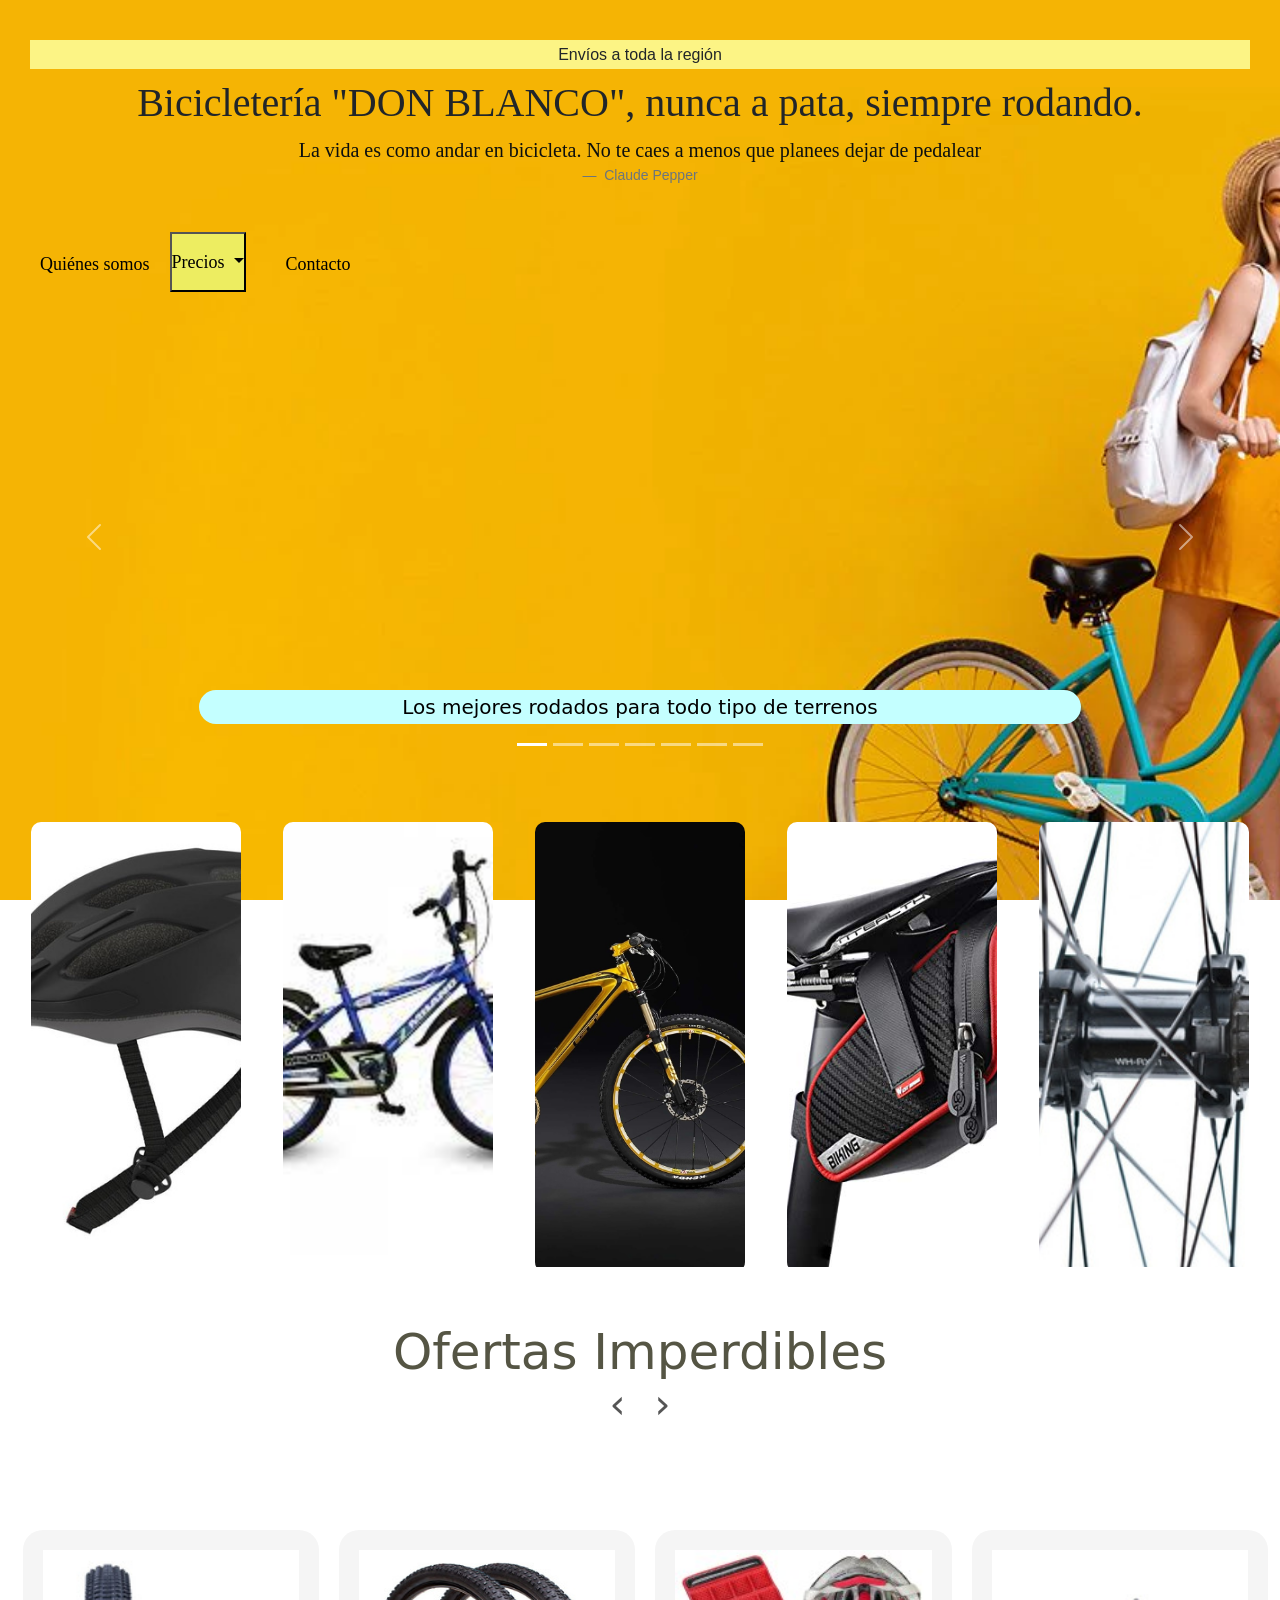
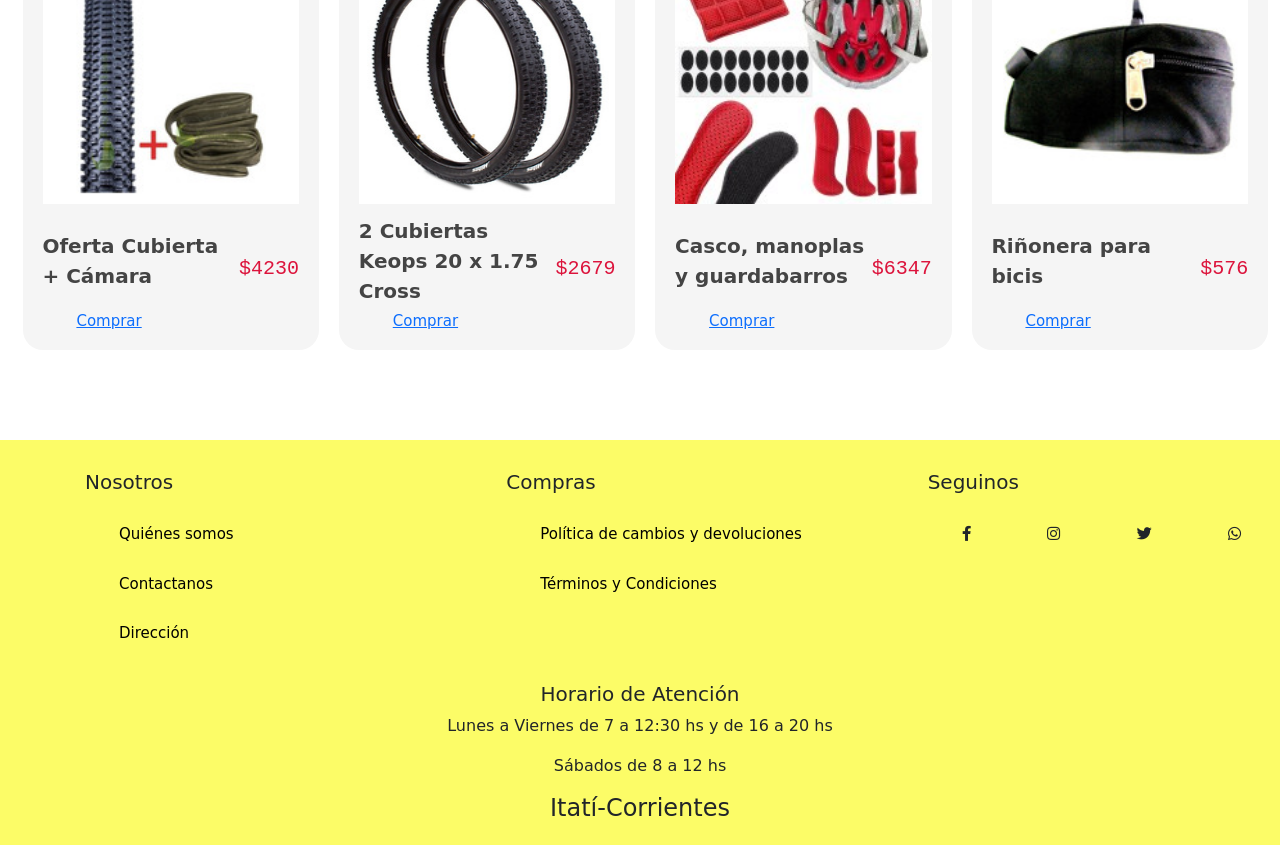
<file: index.html>
<!DOCTYPE html>
<html lang="en">
<head>
  <meta charset="UTF-8">
  <meta http-equiv="X-UA-Compatible" content="IE=edge">
  <meta name="viewport" content="width=device-width, initial-scale=1.0">

  <link rel="stylesheet" href="estilosbicis.css">

  <!-- CSS only -->
<link href="https://cdn.jsdelivr.net/npm/bootstrap@5.0.2/dist/css/bootstrap.min.css" rel="stylesheet" integrity="sha384-EVSTQN3/azprG1Anm3QDgpJLIm9Nao0Yz1ztcQTwFspd3yD65VohhpuuCOmLASjC" crossorigin="anonymous">

<!-- JavaScript Bundle with Popper -->
<script src="https://cdn.jsdelivr.net/npm/bootstrap@5.0.2/dist/js/bootstrap.bundle.min.js" integrity="sha384-MrcW6ZMFYlzcLA8Nl+NtUVF0sA7MsXsP1UyJoMp4YLEuNSfAP+JcXn/tWtIaxVXM" crossorigin="anonymous"></script>

<!--Font Awesome-->
<link rel="stylesheet" href="https://cdnjs.cloudflare.com/ajax/libs/font-awesome/5.14.0/css/all.min.css">

  <title>Bicis "Don Blanco"</title>
</head>
<body>

  <header>
    <div id="container">
      <div class= "cabecera">
        <h6 align= "center">Envíos a toda la región</h6>
      </div>
  
      <h1 align= "center"> Bicicletería "DON BLANCO", nunca a pata, siempre rodando.</h1>
              <figure class="text-center">
                  <blockquote class="blockquote">
                    <p>La vida es como andar en bicicleta. No te caes a menos que planees dejar de pedalear</p>
                  </blockquote>
  
                  <figcaption class="blockquote-footer">
                    Claude Pepper<cite title="Source Title"></cite>
                  </figcaption>
              </figure>
    </div>
  </header>

  <nav>
    <a class="nav-link" href="quiénessomos.html">Quiénes somos</a>

    <button class="btn-secondary dropdown-toggle" type="button" id="dropdownMenuButton1" data-bs-toggle="dropdown">
      Precios
    </button>
    <ul class="dropdown-menu" aria-labelledby="dropdownMenuButton1">
      <li><a class="dropdown-item" href="bicicletas.html">Bicicletas</a></li>
      <li><a class="dropdown-item" href="repuestosblanco.html">Repuestos</a></li>  
    </ul>
    <a class="nav-link" href="contactoydire.html">Contacto</a> 
  </nav>

  <div class="row">

     <!--Carousel---------------------------------------->

     <div id="carouselExampleCaptions"  class="carousel slide" data-bs-ride="carousel">
      <div class="carousel-indicators">
        <button type="button" data-bs-target="#carouselExampleCaptions" data-bs-slide-to="0" class="active" aria-current="true" aria-label="Slide 1">
        </button>

        <button type="button" data-bs-target="#carouselExampleCaptions" data-bs-slide-to="1" aria-label="Slide 2">
        </button>
        
        <button type="button" data-bs-target="#carouselExampleCaptions" data-bs-slide-to="2" aria-label="Slide 3">
        </button>
        
        <button type="button" data-bs-target="#carouselExampleCaptions" data-bs-slide-to="3" aria-label="Slide 4">
        </button>
        
        <button type="button" data-bs-target="#carouselExampleCaptions" data-bs-slide-to="4" aria-label="Slide 5">           
        </button>
  
        <button type="button" data-bs-target="#carouselExampleCaptions" data-bs-slide-to="5" aria-label="Slide 6">
        </button>
   
        <button type="button" data-bs-target="#carouselExampleCaptions" data-bs-slide-to="6" aria-label="Slide 7">
        </button>
      </div>
      
      
  <div class="carousel-inner" align="center">

    <div class="carousel-item active" style="background-image: url('https://blogs.forumsport.com/ciclismo/wp-content/uploads/sites/5/2020/09/cambio_coronas_mtb_4.jpg')">
      <div class="carousel-caption d-none d-md-block">
         <h5>Los mejores rodados para todo tipo de terrenos</h5>
      </div>
    </div>

    <div class="carousel-item" style="background-image: url('https://www.circulaseguro.com/inc/uploads/2021/02/bicicleta-cuidados.jpg')">
      <div class="carousel-caption d-none d-md-block"></div>
    </div>

    <div class="carousel-item" style="background-image: url('https://www.lo-mejor.com/wp-content/uploads/2020/07/montar-en-bici-familia.jpg')">
      <div class="carousel-caption d-none d-md-block">
          <h5>Bicicletas para toda la familia</h5>
      </div>
    </div>

    <div class="carousel-item" style="background-image: url('https://media.istockphoto.com/photos/various-bicycles-displayed-in-bike-shop-picture-id944242288')">
      <div class="carousel-caption d-none d-md-block"></div>
    </div>

    <div class="carousel-item" style="background-image: url('https://tuvalum.com/blog/wp-content/uploads/2021/01/0923735-206.jpg')">
       <div class="carousel-caption d-none d-md-block">
          <h5>Reparaciones, modificaciones y agregados a todo tipo de rodados</h5>
       </div>
    </div>

    <div class="carousel-item" style="background-image: url('https://www.planetatriatlon.com/wp-content/uploads/2018/03/luces.jpg')">
      <div class="carousel-caption d-none d-md-block"></div>
    </div>

  </div>

 <button class="carousel-control-prev" type="button" data-bs-target="#carouselExampleCaptions" data-bs-slide="prev">
   <span class="carousel-control-prev-icon" aria-hidden="true"></span>
   <span class="visually-hidden">Previous</span>
 </button>
 <button class="carousel-control-next" type="button" data-bs-target="#carouselExampleCaptions" data-bs-slide="next">
   <span class="carousel-control-next-icon" aria-hidden="true"></span>
   <span class="visually-hidden">Next</span>
 </button>

</div>

<!--HOVER-------------------------------------------------------->

<div class="section1">

  <div class="column">
     <img src="imag/foto15.jpg" alt="photo5">
    <div class="hover">
      <h6>Seguridad</h6> 
    </div>
  </div>

  <div class="column">
     <img src="imag/foto11.jpg" alt="photo2">
    <div class="hover">
       <h6>Bicicletas niños</h6>
    </div>
  </div>

  <div class="column"> 
    <img src="imag/foto6.jpg" alt="photo1">
    <div class="hover">
      <h6>Bicicletas adultos</h6>
    </div>
  </div>

  <div class="column">
    <img src="imag/foto9.jpg" alt="photo3">
    <div class="hover">
      <h6>Accesorios</h6>
    </div>
  </div>

  <div class="column">
    <img src="imag/foto10.jpg" alt="photo4">
    <div class="hover">
      <h6>Repuestos</h6>
    </div>
  </div>
    
</div>

<!--Slider de Productos------------------------------------------->

<main>
  <div class="text">
    <h4 align="center">Ofertas Imperdibles</h4>
    <p>
      <span>&#139;</span>
      <span>&#155;</span>
    </p>
  </div>

  <section>
    <div class="product">
      <picture>
        <img src="imag/ofert s cub y cama.jpg" alt="">
      </picture>
      <div class="detalles">
        <p>
          <b>Oferta Cubierta + Cámara</b>  
        </p>
          <samp>$4230</samp>  
      </div>
    
      <div class="button">
        <a href="#">Comprar</a>
      </div>
    </div>

     <div class="product">
        <picture>
          <img src="imag/ofer4.jpg" alt="">
        </picture>
  
        <div class="detalles">
          <p>
            <b>2 Cubiertas Keops 20 x 1.75 Cross</b>
          </p>
          <samp>$2679</samp>
        </div>
        <div class="button">
          <a href="#">Comprar</a>
        </div>
     </div>

      <div class="product">
          <picture>
            <img src="imag/ofer7.jpg" alt="">
          </picture>
    
          <div class="detalles">
            <p>
              <b>Casco, manoplas y guardabarros</b>
            </p>
            <samp>$6347</samp>
          </div>
          <div class="button">
            <a href="#">Comprar</a>
          </div>
      </div>

      <div class="product">
            <picture>
              <img src="imag/rinonera.jpg" alt="">
            </picture>
      
            <div class="detalles">
              <p>
                <b>Riñonera para bicis</b>
              </p>
              <samp>$576</samp>
            </div>
            <div class="button">
              <a href="#">Comprar</a>
            </div>
      </div>

        <div class="product">
              <picture>
                <img src="imag/oferta1.jpg" alt="">
              </picture>
        
              <div class="detalles">
                <p>
                  <b>Herramienta Buje Extractor Caja sellada Eastman</b>
                </p>
                <samp>$875</samp>
              </div>

              <div class="button">
                <a href="#">Comprar</a>
              </div>
        </div>

        <div class="product">
                <picture>
                  <img src="imag/solucion.jpg" alt="">
                </picture>
          
                <div class="detalles">
                  <p>
                    <b>Solución Cemento Precurex Lata 250cm</b>
                  </p>
                  <samp>$568</samp>
                </div>
                <div class="button">
                  <a href="#">Comprar</a>          
                </div>
        </div>

        <div class="product">
              <picture>
                <img src="imag/rpto9.jpg" alt="">
              </picture>
        
              <div class="detalles">
                <p>
                  <b>Asientito Niño</b>
                </p>
                <samp>$2450</samp>
              </div>
              <div class="button">
                <a href="#">Comprar</a>          
              </div>
        </div>

        <div class="product">
            <picture>
              <img src="imag/rpto10.jpg" alt="">
            </picture>
      
            <div class="detalles">
              <p>
                <b>Guardabarro Metal</b>
              </p>
              <samp>$2739</samp>
            </div>
            <div class="button">
              <a href="#">Comprar</a>          
            </div>
        </div>

        <div class="product">
          <picture>
            <img src="imag/rpto11.jpg" alt="">
          </picture>
    
          <div class="detalles">
            <p>
              <b>Kit Luces Bicicleta delantera y trasera Fire bird </b>
            </p>
            <samp>$4230</samp>
          </div>
          <div class="button">
            <a href="#">Comprar</a>          
          </div>
        </div>

      <div class="product">
        <picture>
          <img src="imag/rpto13.jpg" alt="">
        </picture>
  
        <div class="detalles">
          <p>
            <b>Pedales bicileta Feimin Fp-853 Rosca 1/2 Playera Bmx varios colores</b>
          </p>
          <samp>$349</samp>
        </div>
        <div class="button">
          <a href="#">Comprar</a>          
        </div>
      </div>

      <div class="product">
        <picture>
          <img src="imag/rpto8.png" alt="">
        </picture>

       <div class="detalles">
        <p>
          <b>Cuadro Mtb Colner Cm900 Rodado 26 Aluminio</b>
        </p>
        <samp>$14.230</samp>
       </div>
       <div class="button">
        <a href="#">Comprar</a>          
       </div>
      </div>

      <div class="product">
         <picture>
            <img src="imag/rpto20.jpg" alt="">
         </picture>

        <div class="detalles">
          <p>
           <b>Cadena Bicicleta Maya C410 Paso Común</b>
          </p>
         <samp>$467</samp>
        </div>
        <div class="button">
          <a href="#">Comprar</a>          
        </div>
      </div>

     <div class="product">
        <picture>
          <img src="imag/rpto25.jpg" alt="">
        </picture>

        <div class="detalles">
          <p>
               <b>Manubrio Bicicleta Mtb Pro Aluminio 31,8mm D/Altura</b>
         </p>
         <samp>$2467</samp>
        </div>
        <div class="button">
         <a href="#">Comprar</a>          
        </div>
     </div>

  </section>
</main>


  <footer class="text-dark">
    <div class="container1">
      <nav class="row">

        <!--Menú-->
        <ul class="col-4 list-unstyled">
          <li class="font-weight-bold"><h5>Nosotros</h5></li>
          <li><a href="quiénessomos.html" class="text-decoration-none">Quiénes somos</a></li>
          <li><a href="contactoydire.html" class="text-decoration-none">Contactanos</a></li>
          <li><a href="contactoydire.html" class="text-decoration-none">Dirección</a></li>
        </ul>

        
        <!--Menú-->
        <ul class="col-4 list-unstyled">
          <li class="font-weight-bold"><h5>Compras</h5></li>
          <li><a href="polydevo.html" class="text-decoration-none">Política de cambios y devoluciones</a></li>
          <li><a href="terminos.html" class="text-decoration-none">Términos y Condiciones</a></li>
          
        </ul>

        <!--Redes Sociales-->
        <ul class="col-4 list-unstyled">
          <li class="font-weight-bold"><h5>Seguinos</h5></li>
          <li class="d-flex justify-content-between">
            <!--FB-->
            <a href="#" class="text-reset">
              <i class="fab fa-facebook-f"></i>
            </a>
            <!--Instagram-->
            <a href="#" class="text-reset">
              <i class="fab fa-instagram"></i>
            </a>
            <!--Twitter-->
            <a href="#" class="text-reset">
              <i class="fab fa-twitter"></i>
            </a>
            <!--Whatsapp-->
            <a href="#" class="text-reset">
              <i class="fab fa-whatsapp"></i>
            </a>

          </li>         
        </ul>
      </nav>
    </div>

        <h5 align="center">Horario de Atención</h5>
        <p align="center">Lunes a Viernes de 7 a 12:30 hs y de 16 a 20 hs</p>
        <p align="center">Sábados de 8 a 12 hs</p>

    <h4 align="center">Itatí-Corrientes</h4>
     
  </footer>

  
  
</body>
</html>
<script type="text/javascript" src="princip.js"></script>
</file>
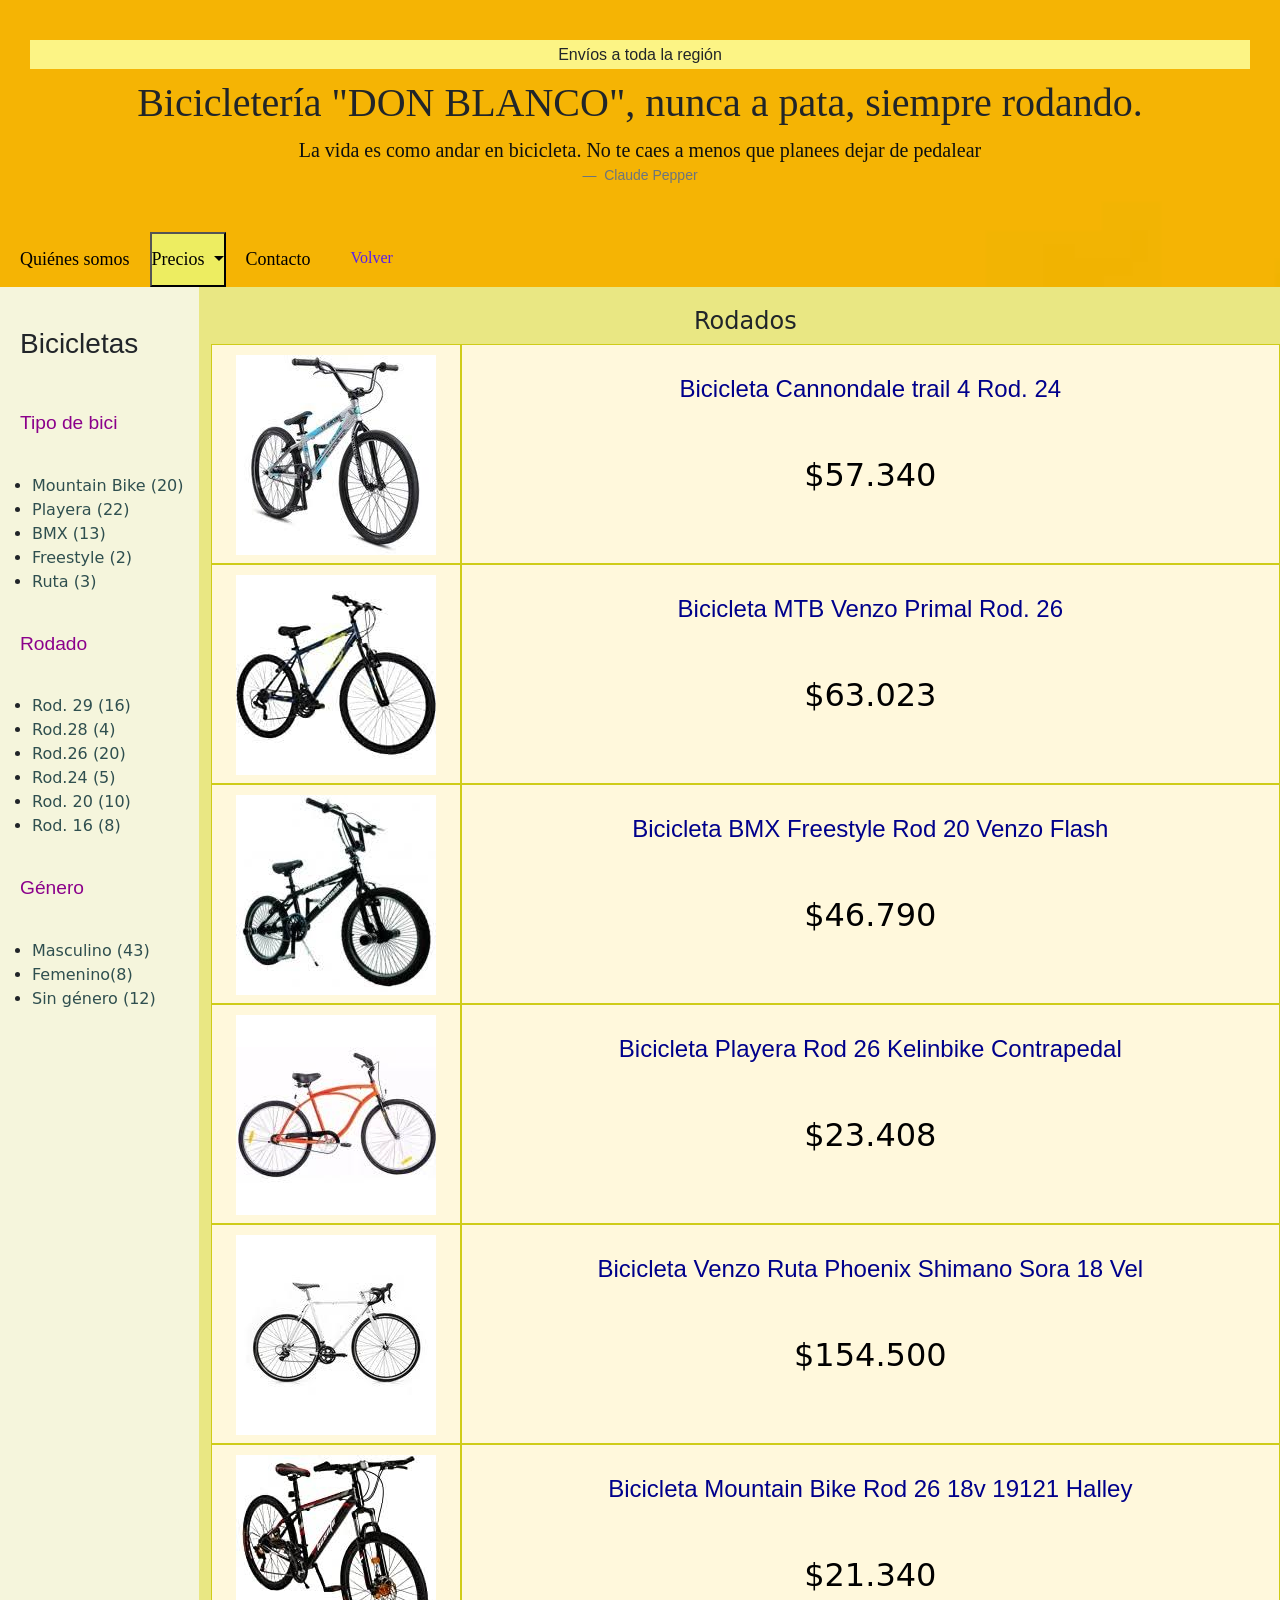
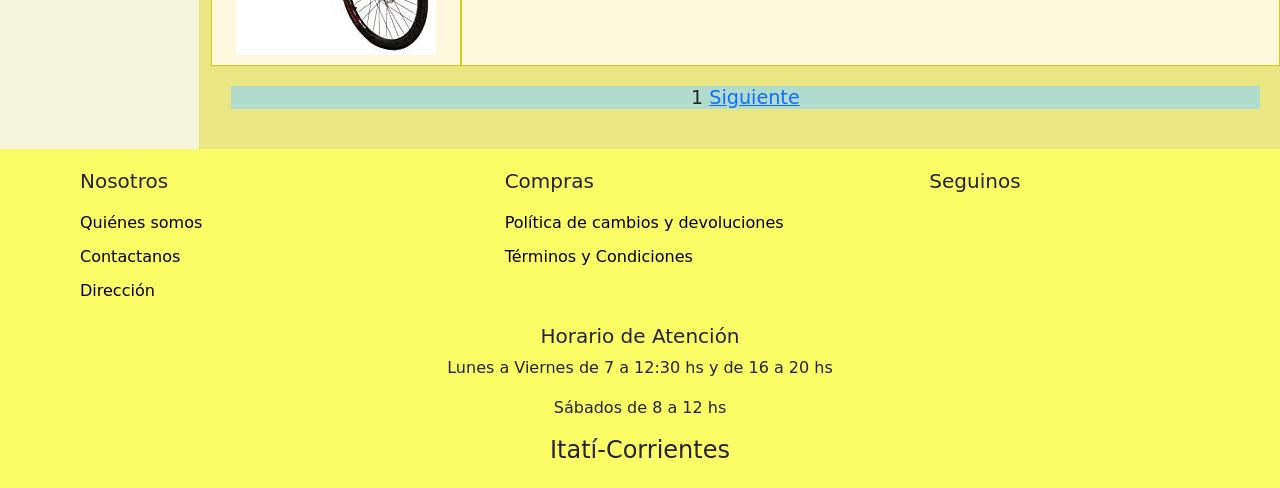
<file: bicicletas.html>
<!DOCTYPE html>
<html lang="en">
<head>
  <meta charset="UTF-8">
  <meta http-equiv="X-UA-Compatible" content="IE=edge">
  <meta name="viewport" content="width=device-width, initial-scale=1.0">

  <link rel="stylesheet" href="stylebicicletas.css">

  <!-- CSS only -->
<link href="https://cdn.jsdelivr.net/npm/bootstrap@5.0.2/dist/css/bootstrap.min.css" rel="stylesheet" integrity="sha384-EVSTQN3/azprG1Anm3QDgpJLIm9Nao0Yz1ztcQTwFspd3yD65VohhpuuCOmLASjC" crossorigin="anonymous">

<!-- JavaScript Bundle with Popper -->
<script src="https://cdn.jsdelivr.net/npm/bootstrap@5.0.2/dist/js/bootstrap.bundle.min.js" integrity="sha384-MrcW6ZMFYlzcLA8Nl+NtUVF0sA7MsXsP1UyJoMp4YLEuNSfAP+JcXn/tWtIaxVXM" crossorigin="anonymous"></script>

<!--Font Awesome-->
<link rel="stylesheet" href="https://cdnjs.cloudflare.com/ajax/libs/font-awesome/5.14.0/css/all.min.css">


  
  <title>Bicis "Don Blanco"</title>
</head>
<body>

  <header>
    <div id="container">
      <div class= "cabecera">
        <h6 align= "center">Envíos a toda la región</h6>
      </div>
  
      <h1 align= "center"> Bicicletería "DON BLANCO", nunca a pata, siempre rodando.</h1>
              <figure class="text-center">
                  <blockquote class="blockquote">
                    <p>La vida es como andar en bicicleta. No te caes a menos que planees dejar de pedalear</p>
                  </blockquote>
  
                  <figcaption class="blockquote-footer">
                    Claude Pepper<cite title="Source Title"></cite>
                  </figcaption>
              </figure>
    </div>
  </header>

  <nav>
    <a class="nav-link" href="quiénessomos.html">Quiénes somos</a>

    <button class="btn-secondary dropdown-toggle" type="button" id="dropdownMenuButton1" data-bs-toggle="dropdown">
      Precios
    </button>
    <ul class="dropdown-menu" aria-labelledby="dropdownMenuButton1">
      <li><a class="dropdown-item" href="bicicletas.html">Bicicletas</a></li>
      <li><a class="dropdown-item" href="repuestosblanco.html">Repuestos</a></li>
      
    </ul>
  
    <a class="nav-link" href="contactoydire.html">Contacto</a>
    
    <a class="nav-link-nav" href="index.html">Volver</a>
 
  </nav>

  <!--GRID BICICLETAS-------------->

  <div class="row">
    <aside>
      <h3>Bicicletas</h3>
      <p class="tam">Tipo de bici</p>
      <ul class="menu-item">
        <li><a class="item" href="#">Mountain Bike (20)</a></li>
        <li><a class="item" href="#">Playera (22)</a></li>
        <li><a class="item" href="#">BMX (13)</a></li>
        <li><a class="item" href="#">Freestyle (2)</a></li>
        <li><a class="item" href="#">Ruta (3)</a></li>
      </ul>

      <p class="tam">Rodado</p>
      <ul class="menu-item">
        <li><a class="item" href="#">Rod. 29 (16)</a></li>
        <li><a class="item" href="#">Rod.28 (4)</a></li>
        <li><a class="item" href="#">Rod.26 (20)</a></li>
        <li><a class="item" href="#">Rod.24 (5)</a></li>
        <li><a class="item" href="#">Rod. 20 (10)</a></li>
        <li><a class="item" href="#">Rod. 16 (8)</a></li>

      </ul>
        
      <p class="tam">Género</p>
      <ul class="menu-item">
        <li><a class="item" href="#">Masculino (43)</a></li>
        <li><a class="item" href="#">Femenino(8)</a></li>
        <li><a class="item" href="#">Sin género (12)</a></li> 
      </ul>
    </aside>

    <!----GRID layout---------------------------------------->
    <section>
      <h4 align="center">Rodados</h4>
      <div class="grid-container">
        <div class="img-box2">
          <img src="imag/bicis1.jpg" alt="">
        </div>

        <div class="item1">
          <h4>Bicicleta Cannondale trail 4 Rod. 24</h4>
          <br>
          <h2>$57.340</h2>
        </div>

        <div class="img-box2">
          <img src="imag/bicis2.jpg">
        </div>

        <div class="item1">
          <h4>Bicicleta MTB Venzo Primal Rod. 26</h4>
          <br>
          <h2>$63.023</h2>
        </div>

        <div class="img-box2">
          <img src="imag/bicis3.jpg">
        </div>

        <div class="item1">
          <h4>Bicicleta BMX Freestyle Rod 20 Venzo Flash</h4>
          <br>
          <h2>$46.790</h2>
        </div>

        <div class="img-box2">
          <img src="imag/bicis4.jpg">
        </div>

        <div class="item1">
          <h4>Bicicleta Playera Rod 26 Kelinbike Contrapedal</h4>
          <br>
          <h2>$23.408</h2>
        </div>

        <div class="img-box2">
          <img src="imag/bicis5.jpg">
        </div>

        <div class="item1">
          <h4>Bicicleta Venzo Ruta Phoenix Shimano Sora 18 Vel</h4>
          <br>
          <h2>$154.500</h2>
        </div>

        <div class="img-box2">
          <img src="imag/bicis6.jpg">
        </div>

        <div class="item1">
          <h4>Bicicleta Mountain Bike Rod 26 18v 19121 Halley</h4>
          <br>
          <h2>$21.340</h2>
        </div>

      </div>

      <h6 class="number" align="center">1
        <a href="Page">Siguiente</a>
      </h6>
      

    </section>

  </div>


  <footer class="text-dark">
    <div class="container1">
      <nav class="row">
        <!--Menú-->
        <ul class="col-4 list-unstyled">
          <li class="font-weight-bold"><h5>Nosotros</h5></li>
          <li><a href="quiénessomos.html" class="text-decoration-none">Quiénes somos</a></li>
          <li><a href="contactoydire.html" class="text-decoration-none">Contactanos</a></li>
          <li><a href="contactoydire.html" class="text-decoration-none">Dirección</a></li>
        </ul>

        
        <!--Menú-->
        <ul class="col-4 list-unstyled">
          <li class="font-weight-bold"><h5>Compras</h5></li>
          <li><a href="polydevo.html" class="text-decoration-none">Política de cambios y devoluciones</a></li>
          <li><a href="terminos.html" class="text-decoration-none">Términos y Condiciones</a></li>
        </ul>

        <!--Redes Sociales-->
        <ul class="col-4 list-unstyled">
          <li class="font-weight-bold"><h5>Seguinos</h5></li>
          <li class="d-flex justify-content-between">
              <!--FB-->
            <a href="#" class="text-reset">
              <i class="fab fa-facebook-f"></i>
            </a>
            <!--Instagram-->
            <a href="#" class="text-reset">
              <i class="fab fa-instagram"></i>
            </a>
            <!--Twitter-->
            <a href="#" class="text-reset">
              <i class="fab fa-twitter"></i>
            </a>
            <!--Whatsapp-->
            <a href="#" class="text-reset">
              <i class="fab fa-whatsapp"></i>
            </a>
            
          </li>
          
        </ul>

      </nav>

    </div>

        <h5 align="center">Horario de Atención</h5>
        <p align="center">Lunes a Viernes de 7 a 12:30 hs y de 16 a 20 hs</p>
        <p align="center">Sábados de 8 a 12 hs</p>

    <h4 align="center">Itatí-Corrientes</h4>
    
   
  </footer>

  
  
</body>
</html>
<script type="text/javascript" src="princip.js"></script>
</file>
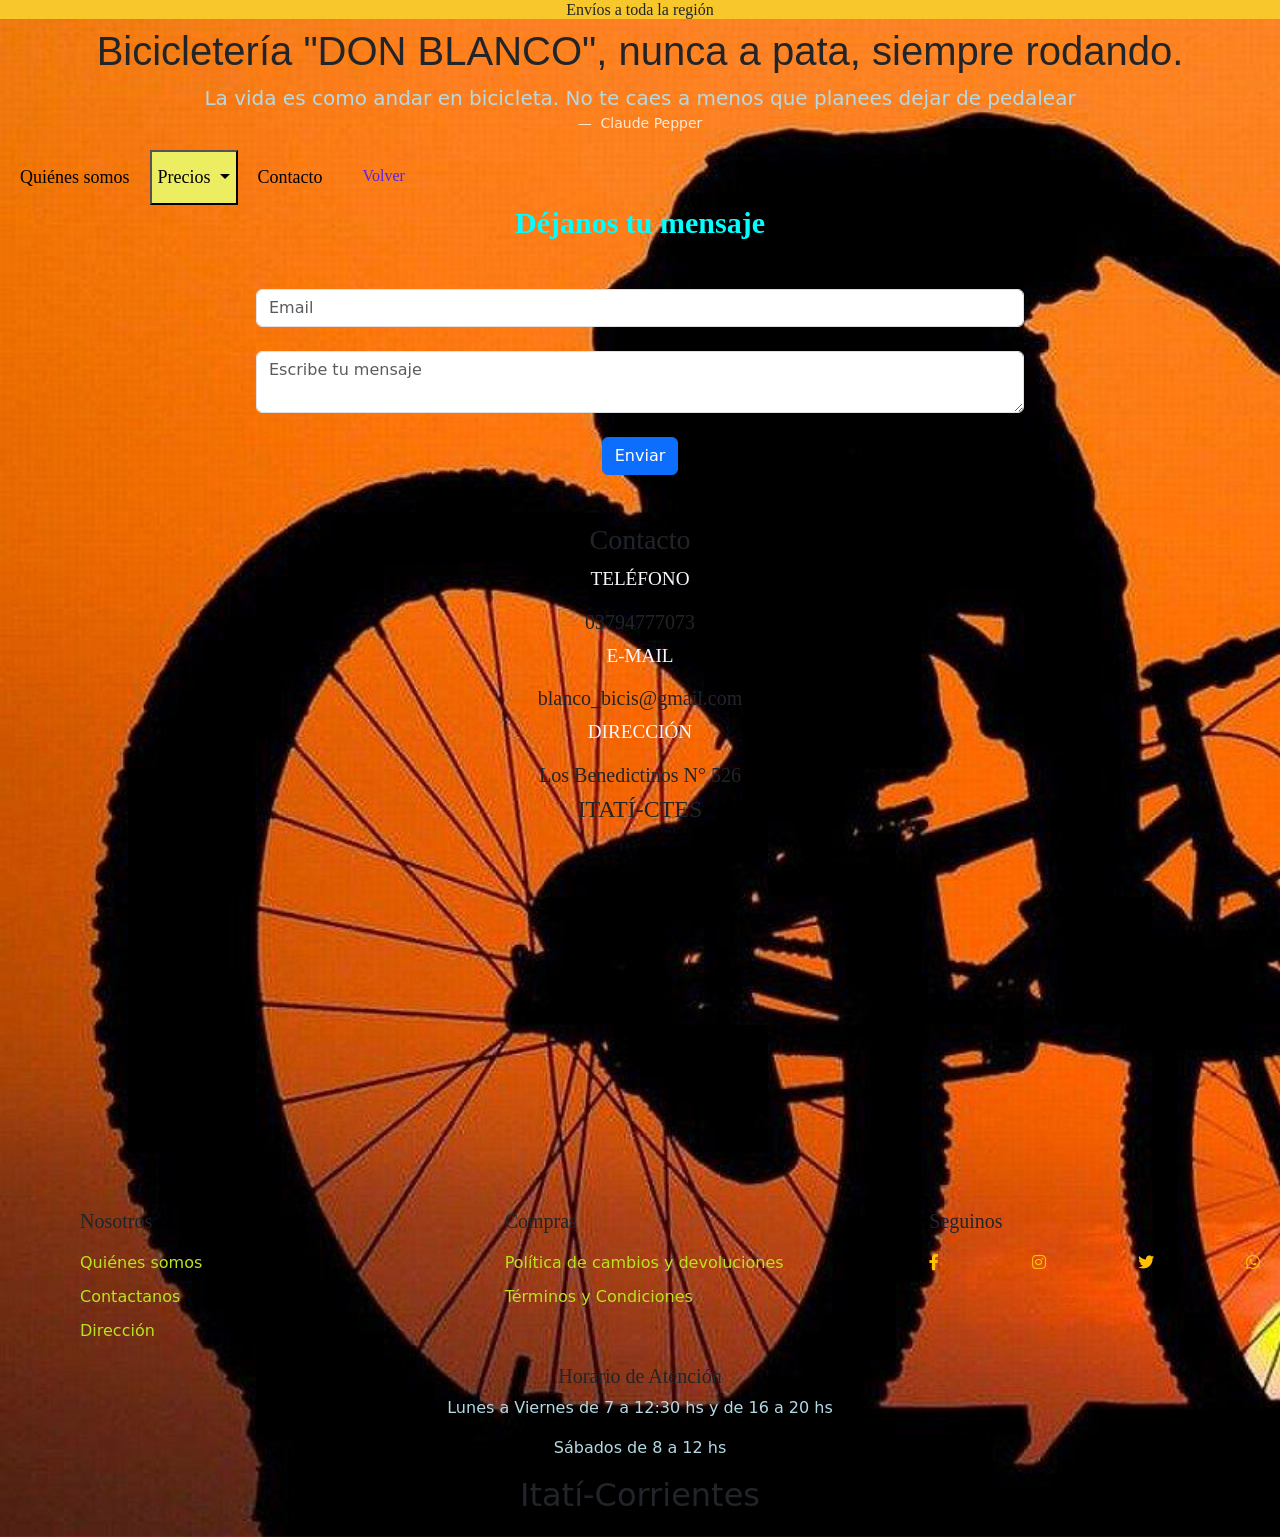
<file: contactoydire.html>
<!DOCTYPE html>
<html lang="en">
<head>
  <meta charset="UTF-8">
  <meta http-equiv="X-UA-Compatible" content="IE=edge">
  <meta name="viewport" content="width=device-width, initial-scale=1.0">

  <link rel="stylesheet" href="stylecontactos.css">

  <!-- CSS only -->
<link href="https://cdn.jsdelivr.net/npm/bootstrap@5.0.2/dist/css/bootstrap.min.css" rel="stylesheet" integrity="sha384-EVSTQN3/azprG1Anm3QDgpJLIm9Nao0Yz1ztcQTwFspd3yD65VohhpuuCOmLASjC" crossorigin="anonymous">

<!-- JavaScript Bundle with Popper -->
<script src="https://cdn.jsdelivr.net/npm/bootstrap@5.0.2/dist/js/bootstrap.bundle.min.js" integrity="sha384-MrcW6ZMFYlzcLA8Nl+NtUVF0sA7MsXsP1UyJoMp4YLEuNSfAP+JcXn/tWtIaxVXM" crossorigin="anonymous"></script>

<!--Font Awesome-->
<link rel="stylesheet" href="https://cdnjs.cloudflare.com/ajax/libs/font-awesome/5.14.0/css/all.min.css">


  
  <title>Bicis "Don Blanco"</title>
</head>
<body>

  <header>
    <div id="container">
      <div class= "cabecera">
        <h6 align= "center">Envíos a toda la región</h6>
      </div>
  
      <h1 align= "center"> Bicicletería "DON BLANCO", nunca a pata, siempre rodando.</h1>
              <figure class="text-center">
                  <blockquote class="blockquote">
                    <p>La vida es como andar en bicicleta. No te caes a menos que planees dejar de pedalear</p>
                  </blockquote>
  
                  <figcaption class="blockquote-footer">
                    Claude Pepper<cite title="Source Title"></cite>
                  </figcaption>
              </figure>
    </div>
  </header>

  <nav>
    <a class="nav-link" href="quiénessomos.html">Quiénes somos</a>

    <button class="btn-secondary dropdown-toggle" type="button" id="dropdownMenuButton1" data-bs-toggle="dropdown">
      Precios
    </button>
    <ul class="dropdown-menu" aria-labelledby="dropdownMenuButton1">
      <li><a class="dropdown-item" href="bicicletas.html">Bicicletas</a></li>
      <li><a class="dropdown-item" href="repuestosblanco.html">Repuestos</a></li>
      
    </ul>
  
    <a class="nav-link" href="contactoydire.html">Contacto</a>
    
    <a class="nav-link-nav" href="index.html">Volver</a>
 
  </nav>


<main>
    
          </div class="contacto">
            <form action= "" class="container1">
              <h1 class="contact-form__title" align="center">Déjanos tu mensaje</h1>
             <div class="form-group">
              <label for="mail"></label>
              <input class="form-control" id="mail" type="text" placeholder="Email">
             </div>

             <div class="form-group">
              <label for="mensaje"></label>
              <textarea class="form-control" id="mensaje" placeholder="Escribe tu mensaje"></textarea>
             </div>
             <br>

             <div align="center">
              <button class="btn btn-primary">Enviar</button>
             

            </form>

          </div>

          <br>
          <br>
          
            <h3 align="center">Contacto</h3>
            <div class="form-group" align="center">
             <p>TELÉFONO</p>
             <h5>03794777073</h5>
            </div>

            <div class="form-group" align="center">
              <p>E-MAIL</p>
              <h5>blanco_bicis@gmail.com</h5>
            </div>       

            <div class="form-group" align="center">
              <p>DIRECCIÓN</p>
              <h5>Los Benedictinos N° 526</h5>
            </div> 

            <div class="form-group" align="center">
              
              <h4>ITATÍ-CTES</h4>
            </div>

            <div class="mapa">
              <iframe src="https://www.google.com/maps/embed?pb=!1m18!1m12!1m3!1d3546.240347923126!2d-58.245398385437944!3d-27.274344614951413!2m3!1f0!2f0!3f0!3m2!1i1024!2i768!4f13.1!3m3!1m2!1s0x945ac9b1b20e14d9%3A0x8e6b0bef43d18e34!2sLos%20Benedictinos%20526%2C%20Itat%C3%AD%2C%20Corrientes!5e0!3m2!1ses-419!2sar!4v1624390282608!5m2!1ses-419!2sar" width="100%" height="350" style="border:0;" allowfullscreen="" loading="lazy"></iframe>

            </div>
           
    
</main>


  <footer class="text-dark">
    <div class="container1">
      <nav class="row">
        <!--Menú-->
        <ul class="col-4 list-unstyled">
          <li class="font-weight-bold"><h5>Nosotros</h5></li>
          <li><a href="quiénessomos.html" class="text-decoration-none">Quiénes somos</a></li>
          <li><a href="contactoydire.html" class="text-decoration-none">Contactanos</a></li>
          <li><a href="contactoydire.html" class="text-decoration-none">Dirección</a></li>
        </ul>

        
        <!--Menú-->
        <ul class="col-4 list-unstyled">
          <li class="font-weight-bold"><h5>Compras</h5></li>
          <li><a href="polydevo.html" class="text-decoration-none">Política de cambios y devoluciones</a></li>
          <li><a href="terminos.html" class="text-decoration-none">Términos y Condiciones</a></li>
        </ul>

        <!--Redes Sociales-->
        <ul class="col-4 list-unstyled">
          <li class="font-weight-bold"><h5>Seguinos</h5></li>
          <li class="d-flex justify-content-between">
            <!--FB-->
            <a href="#" class="text-warning">
              <i class="fab fa-facebook-f"></i>
            </a>
            <!--Instagram-->
            <a href="#" class="text-warning">
              <i class="fab fa-instagram"></i>
            </a>
            <!--Twitter-->
            <a href="#" class="text-warning">
              <i class="fab fa-twitter"></i>
            </a>
            <!--Whatsapp-->
            <a href="#" class="text-warning">
              <i class="fab fa-whatsapp"></i>
            </a>
            
          </li>
          
        </ul>

      </nav>

    </div>

        <h5 align="center">Horario de Atención</h5>
        <p align="center">Lunes a Viernes de 7 a 12:30 hs y de 16 a 20 hs</p>
        <p align="center">Sábados de 8 a 12 hs</p>

    <h2 align="center">Itatí-Corrientes</h2>
    
   
  </footer>

  
  
</body>
</html>
<script type="text/javascript" src="princip.js"></script>
</file>
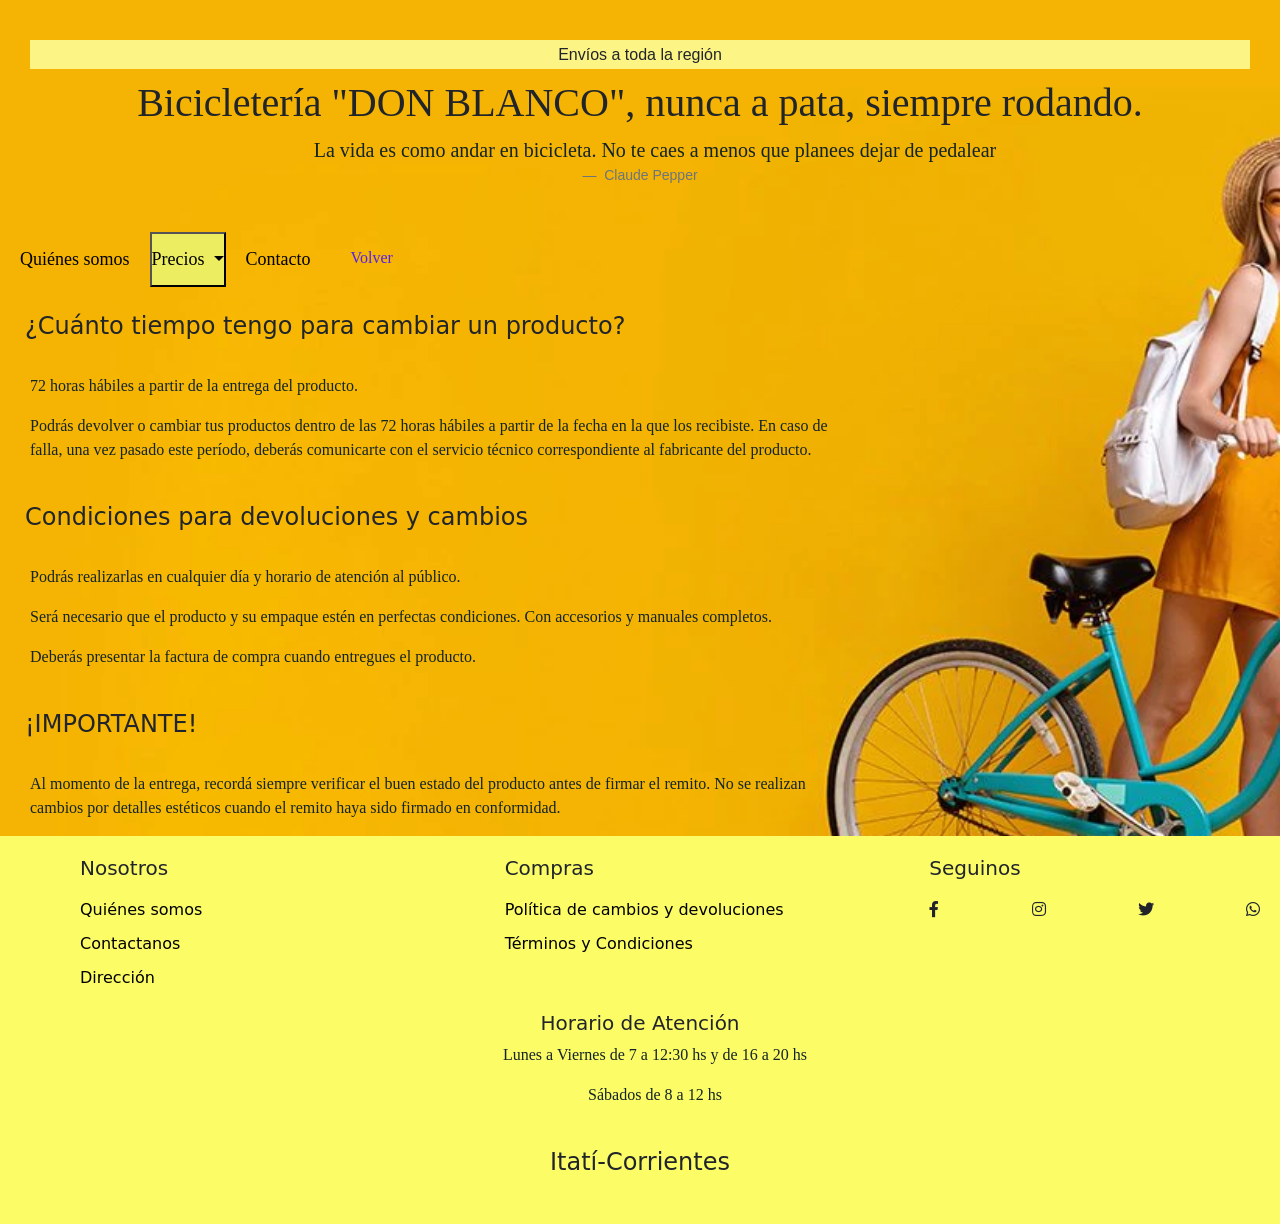
<file: polydevo.html>
<!DOCTYPE html>
<html lang="en">
<head>
  <meta charset="UTF-8">
  <meta http-equiv="X-UA-Compatible" content="IE=edge">
  <meta name="viewport" content="width=device-width, initial-scale=1.0">

  <link rel="stylesheet" href="polydevo.css">

  <!-- CSS only -->
<link href="https://cdn.jsdelivr.net/npm/bootstrap@5.0.2/dist/css/bootstrap.min.css" rel="stylesheet" integrity="sha384-EVSTQN3/azprG1Anm3QDgpJLIm9Nao0Yz1ztcQTwFspd3yD65VohhpuuCOmLASjC" crossorigin="anonymous">

<!-- JavaScript Bundle with Popper -->
<script src="https://cdn.jsdelivr.net/npm/bootstrap@5.0.2/dist/js/bootstrap.bundle.min.js" integrity="sha384-MrcW6ZMFYlzcLA8Nl+NtUVF0sA7MsXsP1UyJoMp4YLEuNSfAP+JcXn/tWtIaxVXM" crossorigin="anonymous"></script>

<!--Font Awesome-->
<link rel="stylesheet" href="https://cdnjs.cloudflare.com/ajax/libs/font-awesome/5.14.0/css/all.min.css">

  <title>Bicis "Don Blanco"</title>
</head>
<body>

  <header>
    <div id="container">
      <div class= "cabecera">
        <h6 align= "center">Envíos a toda la región</h6>
      </div>
  
      <h1 align= "center"> Bicicletería "DON BLANCO", nunca a pata, siempre rodando.</h1>
              <figure class="text-center">
                  <blockquote class="blockquote">
                    <p>La vida es como andar en bicicleta. No te caes a menos que planees dejar de pedalear</p>
                  </blockquote>
  
                  <figcaption class="blockquote-footer">
                    Claude Pepper<cite title="Source Title"></cite>
                  </figcaption>
              </figure>
    </div>
  </header>

  <nav>
    <a class="nav-link" href="quiénessomos.html">Quiénes somos</a>

    <button class="btn-secondary dropdown-toggle" type="button" id="dropdownMenuButton1" data-bs-toggle="dropdown">
      Precios
    </button>
    <ul class="dropdown-menu" aria-labelledby="dropdownMenuButton1">
      <li><a class="dropdown-item" href="bicicletas.html">Bicicletas</a></li>
      <li><a class="dropdown-item" href="repuestosblanco.html">Repuestos</a></li>  
    </ul>
    <a class="nav-link" href="contactoydire.html">Contacto</a> 
    <a class="nav-link-nav" href="index.html">Volver</a>
  </nav>

  <div class="col-md-8">
    <h4>¿Cuánto tiempo tengo para cambiar un producto?</h4>
    <p>72 horas hábiles a partir de la entrega del producto.</p>
    <p>Podrás devolver o cambiar tus productos dentro de las 72 horas hábiles a partir de la fecha en la que los recibiste. En caso de falla, una vez pasado este período, deberás comunicarte con el servicio técnico correspondiente al fabricante del producto.</p>
    <h4>Condiciones para devoluciones y cambios</h4>
    <p>Podrás realizarlas en cualquier día y horario de atención al público.</p>
    <p>Será necesario que el producto y su empaque estén en perfectas condiciones. Con accesorios y manuales completos.</p>
    <p>Deberás presentar la factura de compra cuando entregues el producto.</p>
    <h4>¡IMPORTANTE!</h4>
    <p>Al momento de la entrega, recordá siempre verificar el buen estado del producto antes de firmar el remito. No se realizan cambios por detalles estéticos cuando el remito haya sido firmado en conformidad.</p>
  </div>

  <footer class="text-dark">
    <div class="container1">
      <nav class="row">

        <!--Menú-->
        <ul class="col-4 list-unstyled">
          <li class="font-weight-bold"><h5>Nosotros</h5></li>
          <li><a href="quiénessomos.html" class="text-decoration-none">Quiénes somos</a></li>
          <li><a href="contactoydire.html" class="text-decoration-none">Contactanos</a></li>
          <li><a href="contactoydire.html" class="text-decoration-none">Dirección</a></li>
        </ul>

        
        <!--Menú-->
        <ul class="col-4 list-unstyled">
          <li class="font-weight-bold"><h5>Compras</h5></li>
          <li><a href="polydevo.html" class="text-decoration-none">Política de cambios y devoluciones</a></li>
          <li><a href="terminos.html" class="text-decoration-none">Términos y Condiciones</a></li>
        </ul>

        <!--Redes Sociales-->
        <ul class="col-4 list-unstyled">
          <li class="font-weight-bold"><h5>Seguinos</h5></li>
          <li class="d-flex justify-content-between">
            <!--FB-->
            <a href="#" class="text-reset">
              <i class="fab fa-facebook-f"></i>
            </a>
            <!--Instagram-->
            <a href="#" class="text-reset">
              <i class="fab fa-instagram"></i>
            </a>
            <!--Twitter-->
            <a href="#" class="text-reset">
              <i class="fab fa-twitter"></i>
            </a>
            <!--Whatsapp-->
            <a href="#" class="text-reset">
              <i class="fab fa-whatsapp"></i>
            </a>

          </li>         
        </ul>
      </nav>
    </div>

        <h5 align="center">Horario de Atención</h5>
        <p align="center">Lunes a Viernes de 7 a 12:30 hs y de 16 a 20 hs</p>
        <p align="center">Sábados de 8 a 12 hs</p>

    <h4 align="center">Itatí-Corrientes</h4>
     
  </footer>

  
  
</body>
</html>
<script type="text/javascript" src="princip.js"></script>
</file>
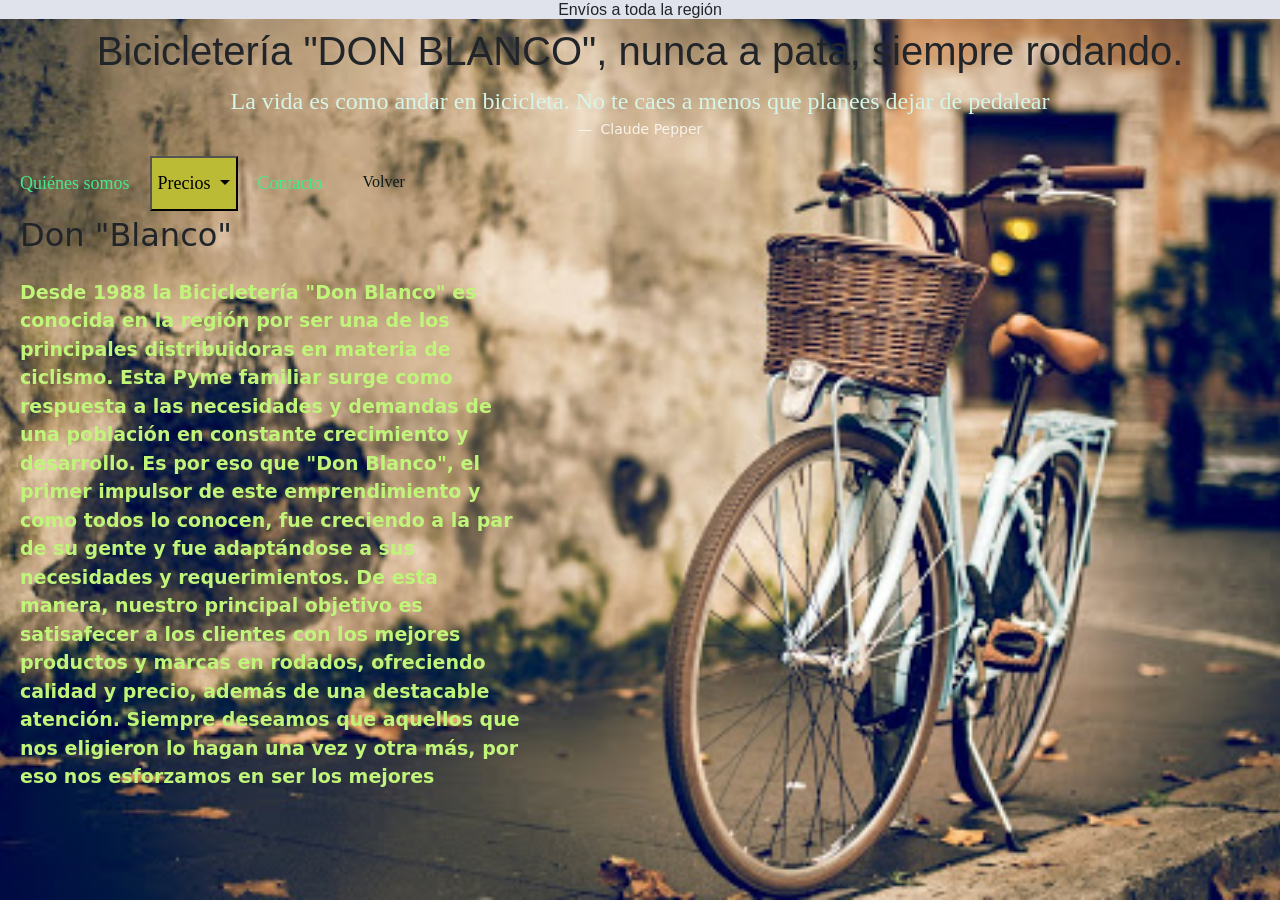
<file: quiénessomos.html>
<!DOCTYPE html>
<html lang="en">
<head>
  <meta charset="UTF-8">
  <meta http-equiv="X-UA-Compatible" content="IE=edge">
  <meta name="viewport" content="width=device-width, initial-scale=1.0">

  <link rel="stylesheet" href="stylequienessomos.css">

  <!-- CSS only -->
<link href="https://cdn.jsdelivr.net/npm/bootstrap@5.0.2/dist/css/bootstrap.min.css" rel="stylesheet" integrity="sha384-EVSTQN3/azprG1Anm3QDgpJLIm9Nao0Yz1ztcQTwFspd3yD65VohhpuuCOmLASjC" crossorigin="anonymous">

<!-- JavaScript Bundle with Popper -->
<script src="https://cdn.jsdelivr.net/npm/bootstrap@5.0.2/dist/js/bootstrap.bundle.min.js" integrity="sha384-MrcW6ZMFYlzcLA8Nl+NtUVF0sA7MsXsP1UyJoMp4YLEuNSfAP+JcXn/tWtIaxVXM" crossorigin="anonymous"></script>


  
  <title>Bicis "Don Blanco"</title>
</head>
<body>

  <header>
    <div id="container">
      <div class= "cabecera">
        <h6 align= "center">Envíos a toda la región</h6>
      </div>
  
      <h1 align= "center"> Bicicletería "DON BLANCO", nunca a pata, siempre rodando.</h1>
              <figure class="text-center">
                  <blockquote class="blockquote">
                    <p>La vida es como andar en bicicleta. No te caes a menos que planees dejar de pedalear</p>
                  </blockquote>
  
                  <figcaption class="blockquote-footer">
                    Claude Pepper<cite title="Source Title"></cite>
                  </figcaption>
              </figure>
    </div>
  </header>

  <nav>
    <a class="nav-link" href="quiénessomos.html">Quiénes somos</a>

    <button class="btn-secondary dropdown-toggle" type="button" id="dropdownMenuButton1" data-bs-toggle="dropdown">
      Precios
    </button>
    <ul class="dropdown-menu" aria-labelledby="dropdownMenuButton1">
      <li><a class="dropdown-item" href="bicicletas.html">Bicicletas</a></li>
      <li><a class="dropdown-item" href="repuestosblanco.html">Repuestos</a></li>
      
    </ul>
  
    <a class="nav-link" href="contactoydire.html">Contacto</a>
    
    <a class="nav-link-nav" href="index.html">Volver</a>
 
  </nav>

  

      <div id="forma-titulo">
                
        <h2>Don "Blanco"</h2>
          <div class="parrafo"> 
            <p><b>Desde 1988 la Bicicletería "Don Blanco" es conocida en la región por ser una de los principales distribuidoras en materia de ciclismo. Esta Pyme familiar surge como respuesta a las necesidades y demandas de una población en constante crecimiento y desarrollo. Es por eso que "Don Blanco", el primer impulsor de este emprendimiento y como todos lo conocen, fue creciendo a la par de su gente y fue adaptándose a sus necesidades y requerimientos. De esta manera, nuestro principal objetivo es satisafecer a los clientes con los mejores productos y marcas en rodados, ofreciendo calidad y precio, además de una destacable atención.
                  Siempre deseamos que aquellos que nos eligieron lo hagan una vez y otra más, por eso nos esforzamos en ser los mejores</b></p>
          </div>
      </div>       



  
</body>
</html>
<script type="text/javascript" src="princip.js"></script>
</file>
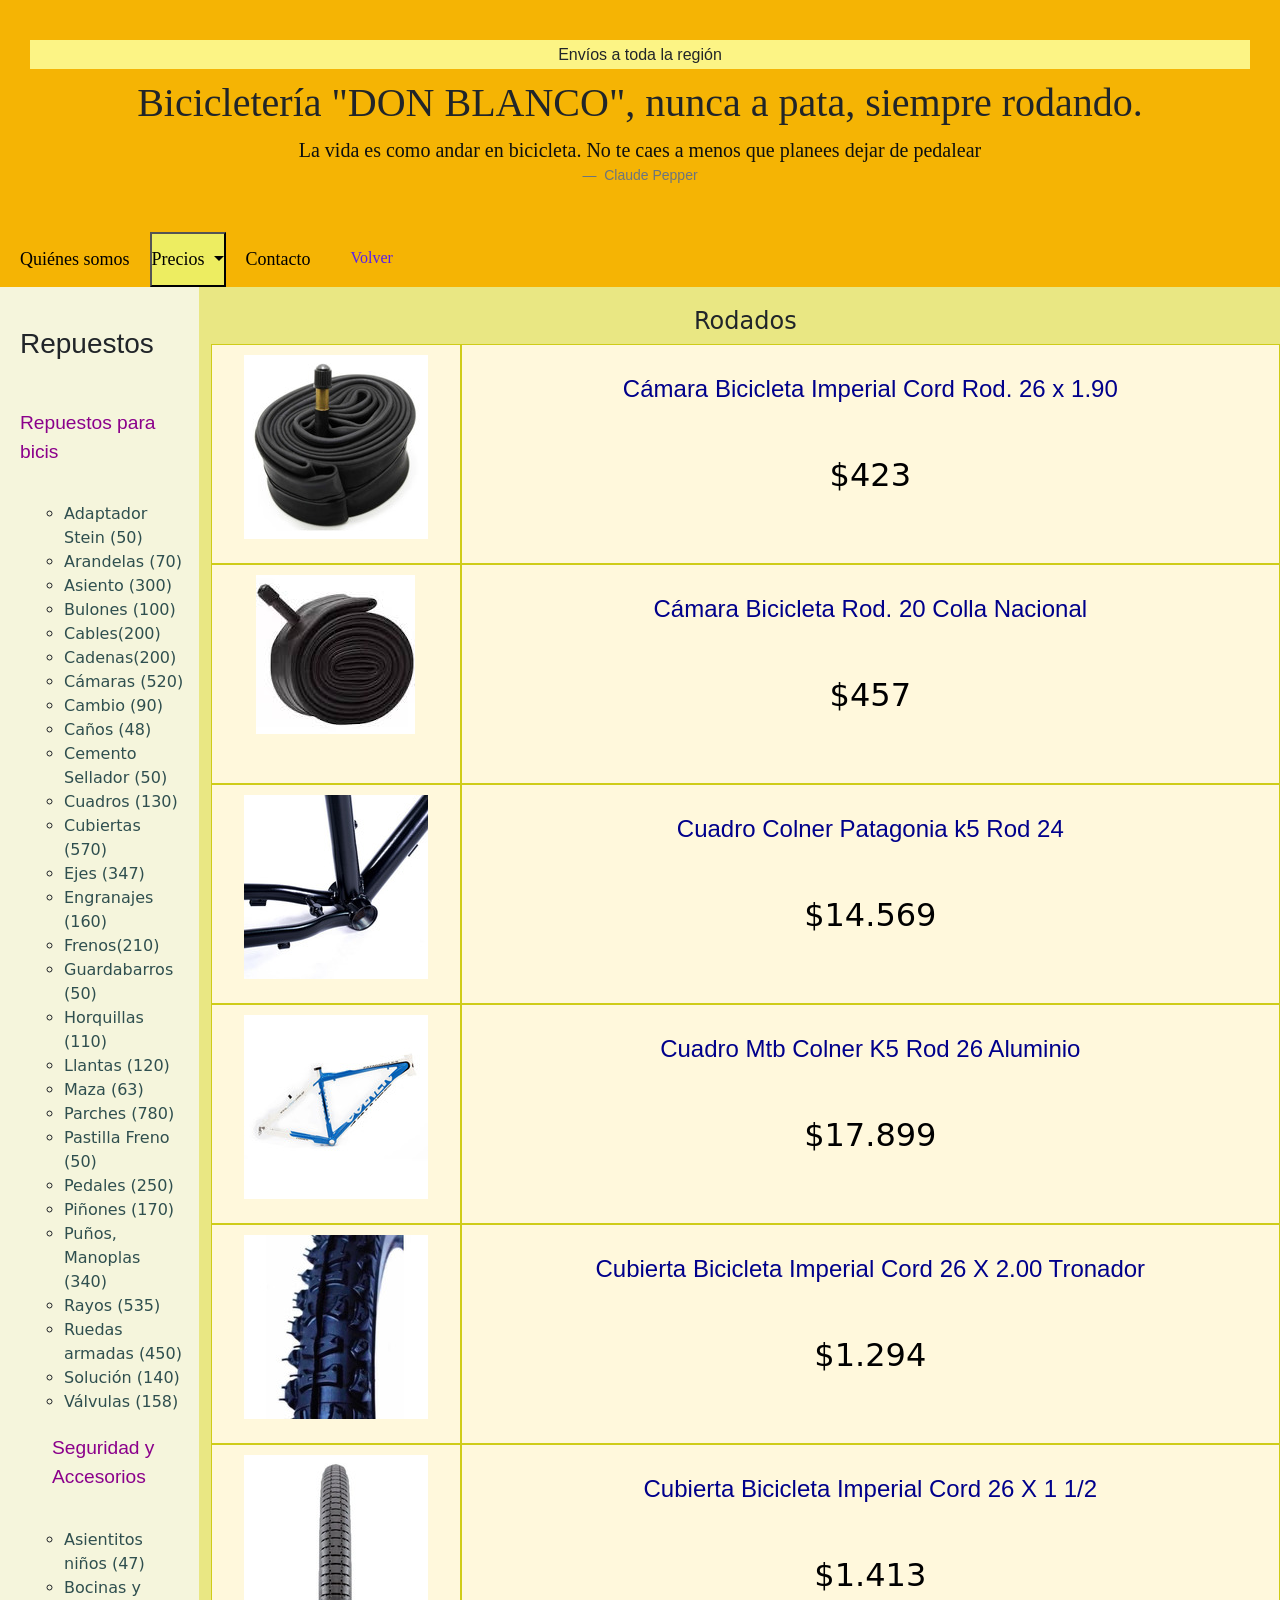
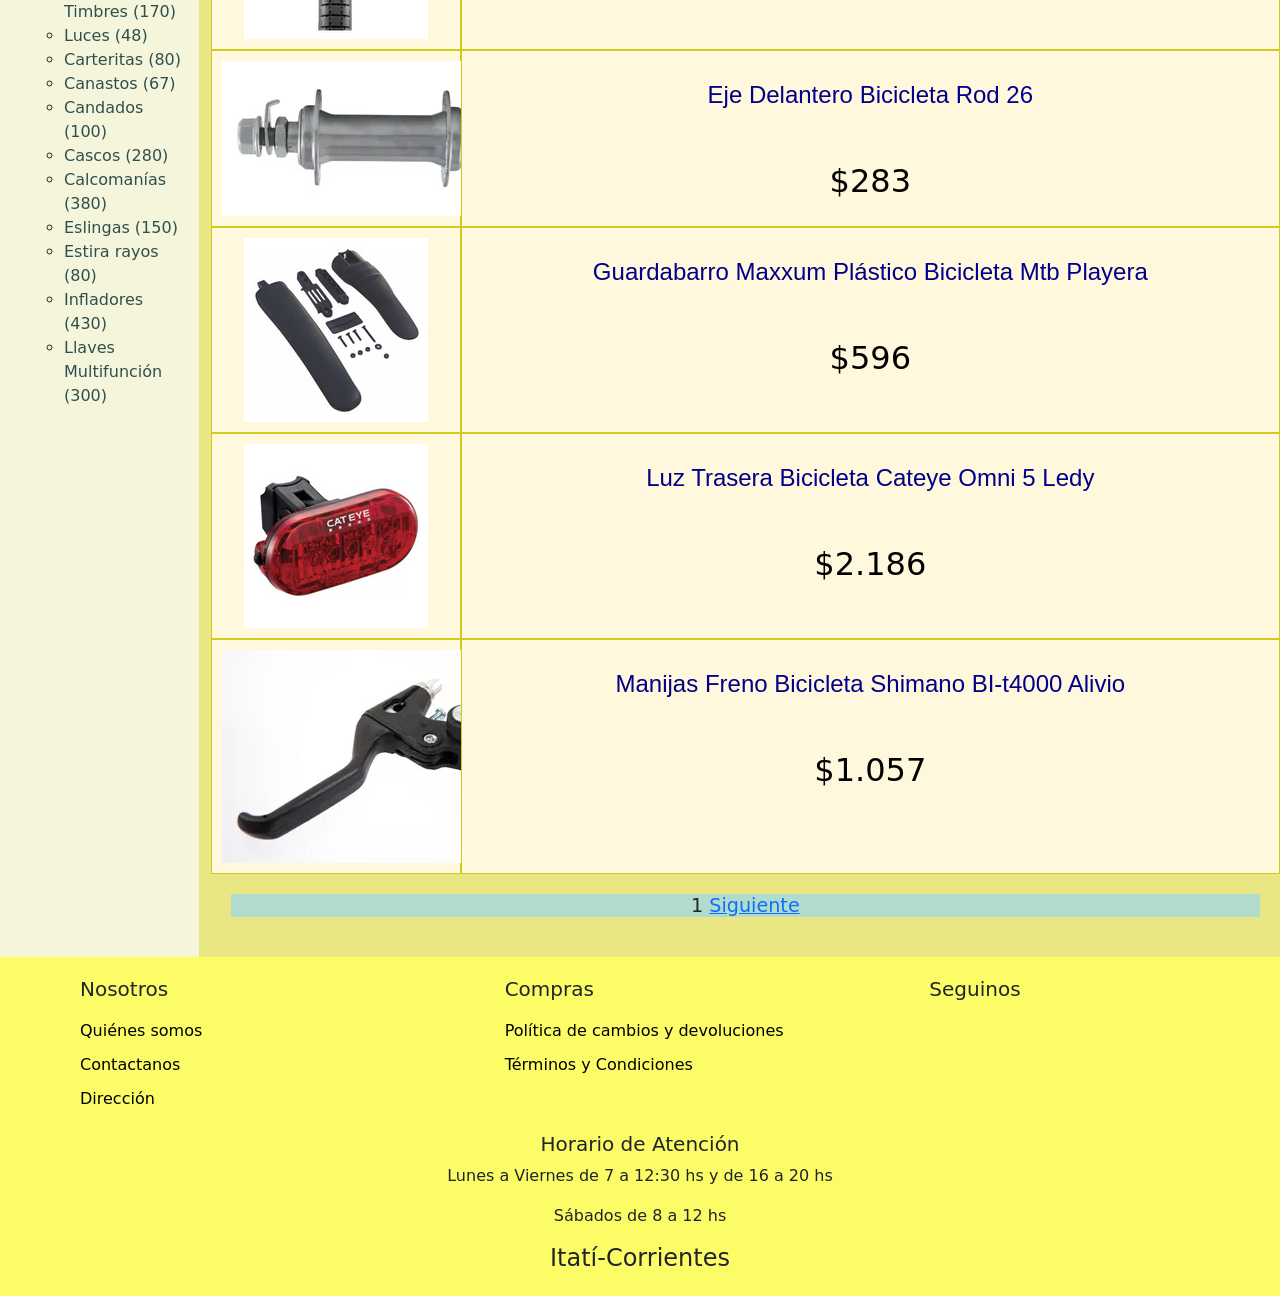
<file: repuestosblanco.html>
<!DOCTYPE html>
<html lang="en">
<head>
  <meta charset="UTF-8">
  <meta http-equiv="X-UA-Compatible" content="IE=edge">
  <meta name="viewport" content="width=device-width, initial-scale=1.0">

  <link rel="stylesheet" href="stylebicicletas.css">

  <!-- CSS only -->
<link href="https://cdn.jsdelivr.net/npm/bootstrap@5.0.2/dist/css/bootstrap.min.css" rel="stylesheet" integrity="sha384-EVSTQN3/azprG1Anm3QDgpJLIm9Nao0Yz1ztcQTwFspd3yD65VohhpuuCOmLASjC" crossorigin="anonymous">

<!-- JavaScript Bundle with Popper -->
<script src="https://cdn.jsdelivr.net/npm/bootstrap@5.0.2/dist/js/bootstrap.bundle.min.js" integrity="sha384-MrcW6ZMFYlzcLA8Nl+NtUVF0sA7MsXsP1UyJoMp4YLEuNSfAP+JcXn/tWtIaxVXM" crossorigin="anonymous"></script>

<!--Font Awesome-->
<link rel="stylesheet" href="https://cdnjs.cloudflare.com/ajax/libs/font-awesome/5.14.0/css/all.min.css">

  
  <title>Bicis "Don Blanco"</title>
</head>
<body>

  <header>
    <div id="container">
      <div class= "cabecera">
        <h6 align= "center">Envíos a toda la región</h6>
      </div>
  
      <h1 align= "center"> Bicicletería "DON BLANCO", nunca a pata, siempre rodando.</h1>
              <figure class="text-center">
                  <blockquote class="blockquote">
                    <p>La vida es como andar en bicicleta. No te caes a menos que planees dejar de pedalear</p>
                  </blockquote>
  
                  <figcaption class="blockquote-footer">
                    Claude Pepper<cite title="Source Title"></cite>
                  </figcaption>
              </figure>
    </div>
  </header>

  <nav>
    <a class="nav-link" href="quiénessomos.html">Quiénes somos</a>

    <button class="btn-secondary dropdown-toggle" type="button" id="dropdownMenuButton1" data-bs-toggle="dropdown">
      Precios
    </button>
    <ul class="dropdown-menu" aria-labelledby="dropdownMenuButton1">
      <li><a class="dropdown-item" href="bicicletas.html">Bicicletas</a></li>
      <li><a class="dropdown-item" href="repuestosblanco.html">Repuestos</a></li>
      
    </ul>
  
    <a class="nav-link" href="contactoydire.html">Contacto</a>
    
    <a class="nav-link-nav" href="index.html">Volver</a>
 
  </nav>

  <!--GRID BICICLETAS-------------->

  <div class="row">
    <aside>
      <h3>Repuestos</h3>
      <p class="tam">Repuestos para bicis</p>
      <ul class="menu-item">
        <ul class="menu-item">
          <li><a class="item" href="#">Adaptador Stein (50)</a></li>
          <li><a class="item" href="#">Arandelas (70)</a></li>
          <li><a class="item" href="#">Asiento (300)</a></li>
          <li><a class="item" href="#">Bulones (100)</a></li>
          <li><a class="item" href="#">Cables(200)</a></li>
          <li><a class="item" href="#">Cadenas(200)</a></li>
          <li><a class="item" href="#">Cámaras (520)</a></li>
          <li><a class="item" href="#">Cambio (90)</a></li>
          <li><a class="item" href="#">Caños (48)</a></li>
          <li><a class="item" href="#">Cemento Sellador (50)</a></li>
          <li><a class="item" href="#">Cuadros (130)</a></li>
          <li><a class="item" href="#">Cubiertas (570)</a></li>
          <li><a class="item" href="#">Ejes (347)</a></li>
          <li><a class="item" href="#">Engranajes (160)</a></li>
          <li><a class="item" href="#">Frenos(210)</a></li>
          <li><a class="item" href="#">Guardabarros (50)</a></li>
          <li><a class="item" href="#">Horquillas (110)</a></li>
          <li><a class="item" href="#">Llantas (120)</a></li>
          <li><a class="item" href="#">Maza (63)</a></li>
          <li><a class="item" href="#">Parches (780)</a></li>
          <li><a class="item" href="#">Pastilla Freno (50)</a></li>
          <li><a class="item" href="#">Pedales (250)</a></li>
          <li><a class="item" href="#">Piñones (170)</a></li>
          <li><a class="item" href="#">Puños, Manoplas (340)</a></li>
          <li><a class="item" href="#">Rayos (535)</a></li>
          <li><a class="item" href="#">Ruedas armadas (450)</a></li>
          <li><a class="item" href="#">Solución (140)</a></li>
          <li><a class="item" href="#">Válvulas (158)</a></li> 
        </ul>

       <p class="tam">Seguridad y Accesorios</p>
        <ul class="menu-item">
          <li><a class="item" href="#">Asientitos niños (47)</a></li>
          <li><a class="item" href="#">Bocinas y Timbres (170)</a></li>
          <li><a class="item" href="#">Luces (48)</a></li>
          <li><a class="item" href="#">Carteritas (80)</a></li>
          <li><a class="item" href="#">Canastos (67)</a></li>
          <li><a class="item" href="#">Candados (100)</a></li>
          <li><a class="item" href="#">Cascos (280)</a></li>
          <li><a class="item" href="#">Calcomanías (380)</a></li>
          <li><a class="item" href="#">Eslingas (150)</a></li>
          <li><a class="item" href="#">Estira rayos (80)</a></li>
          <li><a class="item" href="#">Infladores (430)</a></li>
          <li><a class="item" href="#">Llaves Multifunción (300)</a></li>
        </ul>
      </ul>
    </aside>
      

      

    <!----GRID layout---------------------------------------->
    <section>
      <h4 align="center">Rodados</h4>
      <div class="grid-container">
        <div class="img-box2">
          <img src="imag/camara1.jpg" alt="">
        </div>

        <div class="item1">
          <h4>Cámara Bicicleta Imperial Cord Rod. 26 x 1.90</h4>
          <br>
          <h2>$423</h2>
        </div>

        <div class="img-box2">
          <img src="imag/camara2.jpg">
        </div>

        <div class="item1">
          <h4>Cámara Bicicleta Rod. 20 Colla Nacional</h4>
          <br>
          <h2>$457</h2>
        </div>

        <div class="img-box2">
          <img src="imag/cuadro negro.jpg">
        </div>

        <div class="item1">
          <h4>Cuadro Colner Patagonia k5 Rod 24</h4>
          <br>
          <h2>$14.569</h2>
        </div>

        <div class="img-box2">
          <img src="imag/cuadro2.jpg">
        </div>

        <div class="item1">
          <h4>Cuadro Mtb Colner K5 Rod 26 Aluminio</h4>
          <br>
          <h2>$17.899</h2>
        </div>

        <div class="img-box2">
          <img src="imag/cubierta12.jpg">
        </div>

        <div class="item1">
          <h4>Cubierta Bicicleta Imperial Cord 26 X 2.00 Tronador</h4>
          <br>
          <h2>$1.294</h2>
        </div>

        <div class="img-box2">
          <img src="imag/cubierta11.jpg">
        </div>

        <div class="item1">
          <h4>Cubierta Bicicleta Imperial Cord 26 X 1 1/2</h4>
          <br>
          <h2>$1.413</h2>
        </div>


        <div class="img-box2">
          <img src="imag/ejedelantero.webp">
        </div>

        <div class="item1">
          <h4>Eje Delantero Bicicleta Rod 26</h4>
          <br>
          <h2>$283</h2>
        </div>

        <div class="img-box2">
          <img src="imag/guardbarrplaye.jpg">
        </div>

        <div class="item1">
          <h4>Guardabarro Maxxum Plástico Bicicleta Mtb Playera</h4>
          <br>
          <h2>$596</h2>
        </div>

        <div class="img-box2">
          <img src="imag/luces1.jpg">
        </div>

        <div class="item1">
          <h4>Luz Trasera Bicicleta Cateye Omni 5 Ledy</h4>
          <br>
          <h2>$2.186</h2>
        </div>

        <div class="img-box2">
          <img src="imag/manijafreno.webp">
        </div>
        <div class="item1">
          <h4>Manijas Freno Bicicleta Shimano BI-t4000 Alivio</h4>
          <br>
          <h2>$1.057</h2>
        </div>

      </div>
      <h6 class="number" align="center">1
        <a href="Page">Siguiente</a>
      </h6>
      
    </section>

  </div>


  <footer class="text-dark">
    <div class="container1">
      <nav class="row">
        <!--Menú-->
        <ul class="col-4 list-unstyled">
          <li class="font-weight-bold"><h5>Nosotros</h5></li>
          <li><a href="quiénessomos.html" class="text-decoration-none">Quiénes somos</a></li>
          <li><a href="contactoydire.html" class="text-decoration-none">Contactanos</a></li>
          <li><a href="contactoydire.html" class="text-decoration-none">Dirección</a></li>
        </ul>

        
        <!--Menú-->
        <ul class="col-4 list-unstyled">
          <li class="font-weight-bold"><h5>Compras</h5></li>
          <li><a href="polydevo.html" class="text-decoration-none">Política de cambios y devoluciones</a></li>
          <li><a href="terminos.html" class="text-decoration-none">Términos y Condiciones</a></li>
        </ul>

        <!--Redes Sociales-->
        <ul class="col-4 list-unstyled">
          <li class="font-weight-bold"><h5>Seguinos</h5></li>
          <li class="d-flex justify-content-between">
             <!--FB-->
             <a href="#" class="text-reset">
              <i class="fab fa-facebook-f"></i>
            </a>
            <!--Instagram-->
            <a href="#" class="text-reset">
              <i class="fab fa-instagram"></i>
            </a>
            <!--Twitter-->
            <a href="#" class="text-reset">
              <i class="fab fa-twitter"></i>
            </a>
            <!--Whatsapp-->
            <a href="#" class="text-reset">
              <i class="fab fa-whatsapp"></i>
            </a>
            
          </li>
          
        </ul>

      </nav>

    </div>

        <h5 align="center">Horario de Atención</h5>
        <p align="center">Lunes a Viernes de 7 a 12:30 hs y de 16 a 20 hs</p>
        <p align="center">Sábados de 8 a 12 hs</p>

    <h4 align="center">Itatí-Corrientes</h4>
    
   
  </footer>

  
  
</body>
</html>
<script type="text/javascript" src="princip.js"></script>
</file>
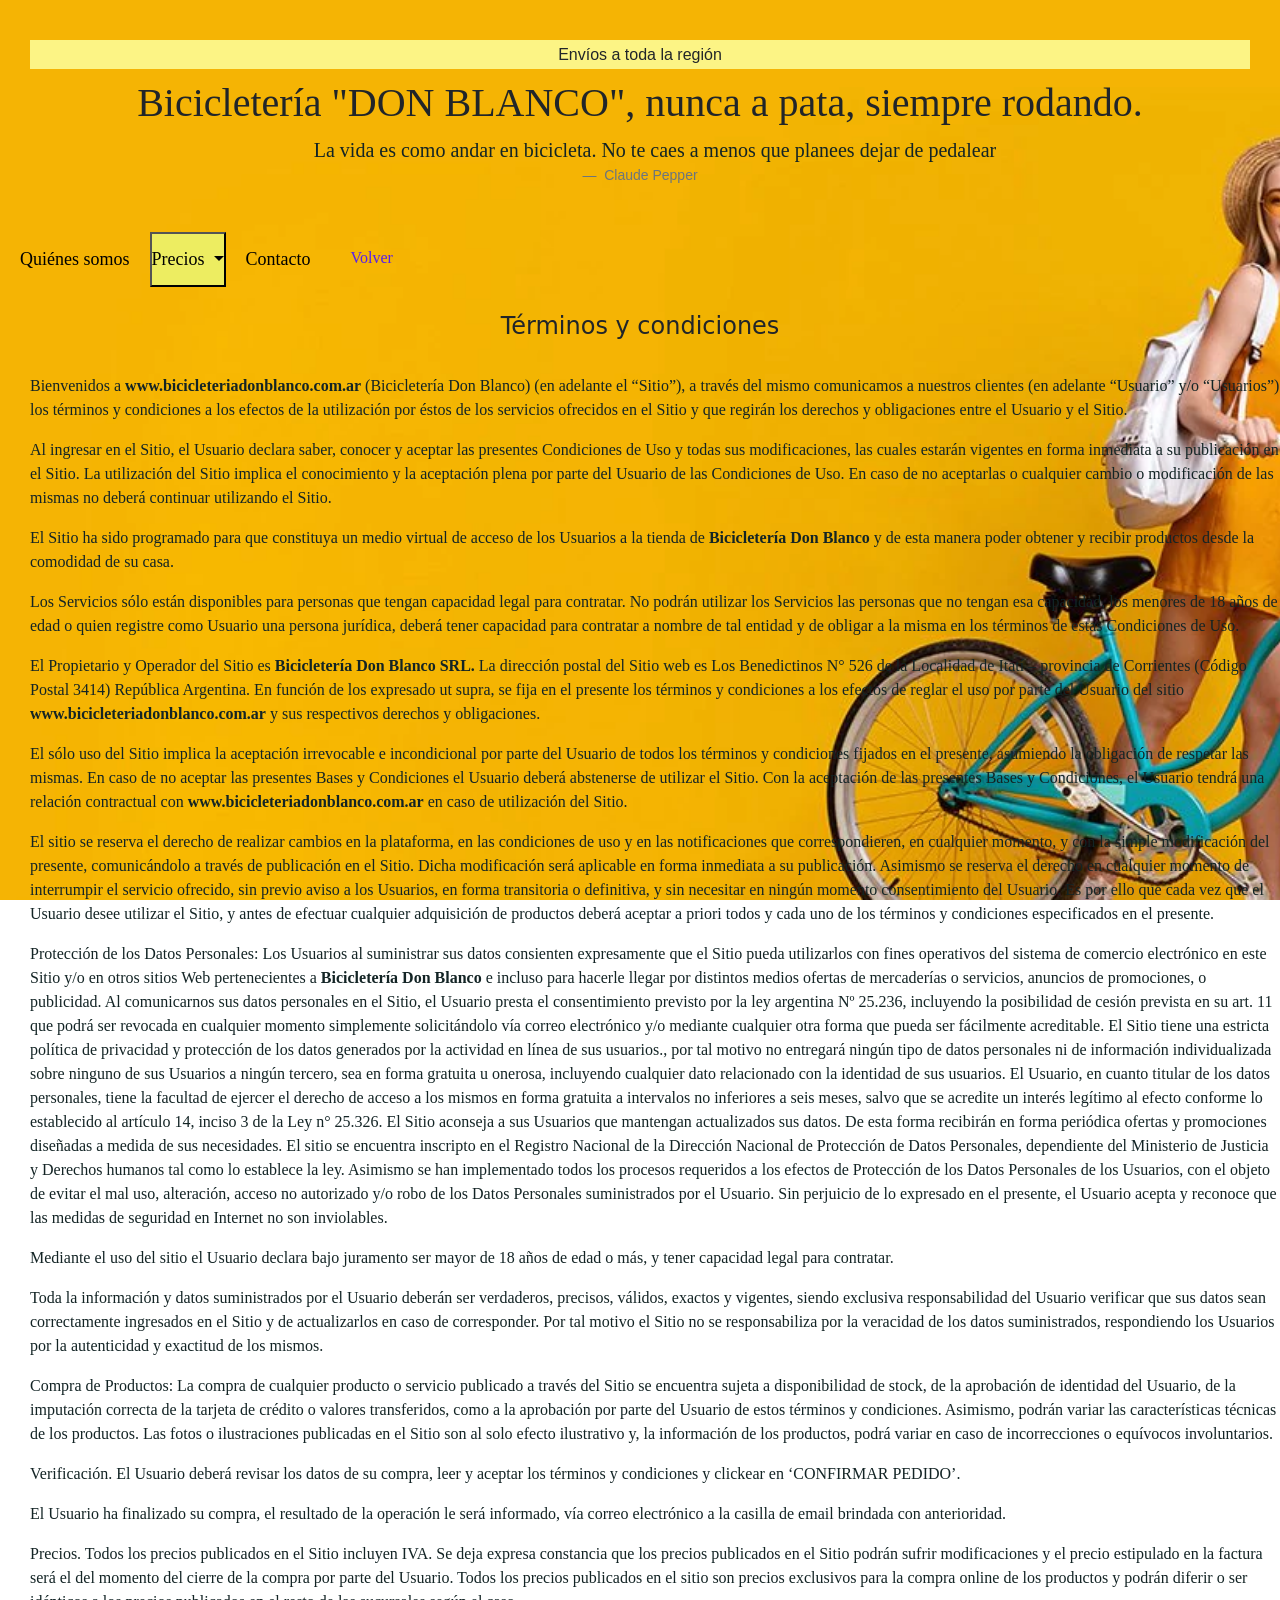
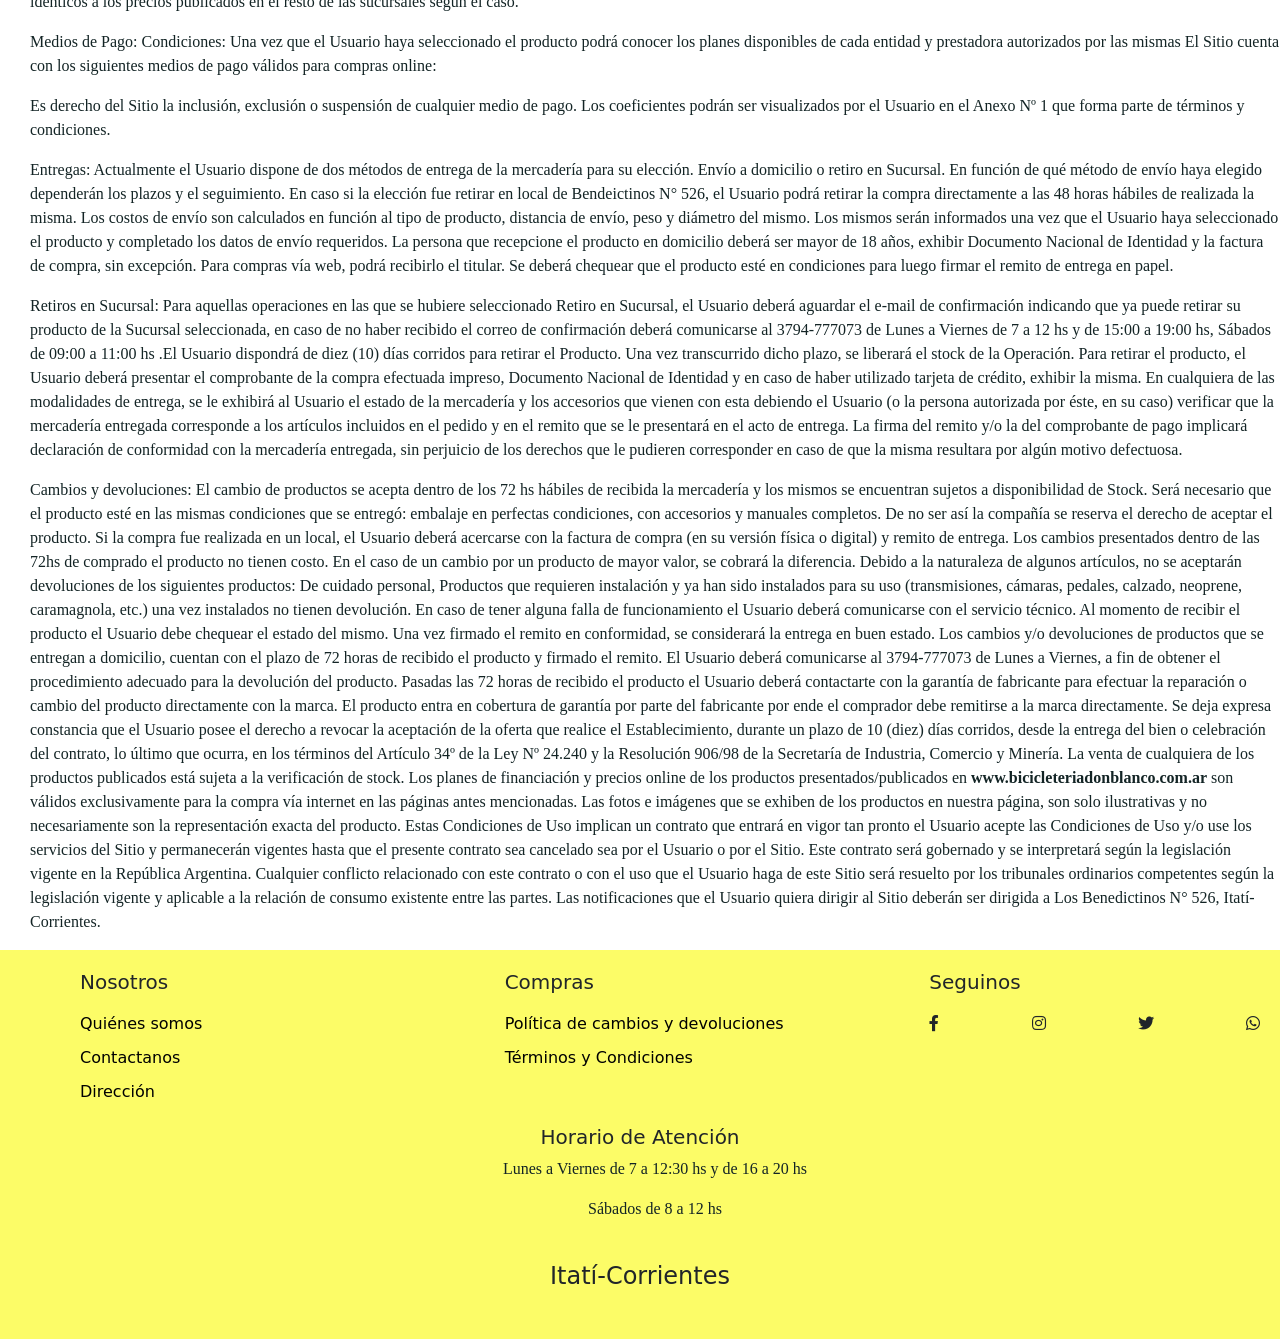
<file: terminos.html>
<!DOCTYPE html>
<html lang="en">
<head>
  <meta charset="UTF-8">
  <meta http-equiv="X-UA-Compatible" content="IE=edge">
  <meta name="viewport" content="width=device-width, initial-scale=1.0">

  <link rel="stylesheet" href="polydevo.css">

  <!-- CSS only -->
<link href="https://cdn.jsdelivr.net/npm/bootstrap@5.0.2/dist/css/bootstrap.min.css" rel="stylesheet" integrity="sha384-EVSTQN3/azprG1Anm3QDgpJLIm9Nao0Yz1ztcQTwFspd3yD65VohhpuuCOmLASjC" crossorigin="anonymous">

<!-- JavaScript Bundle with Popper -->
<script src="https://cdn.jsdelivr.net/npm/bootstrap@5.0.2/dist/js/bootstrap.bundle.min.js" integrity="sha384-MrcW6ZMFYlzcLA8Nl+NtUVF0sA7MsXsP1UyJoMp4YLEuNSfAP+JcXn/tWtIaxVXM" crossorigin="anonymous"></script>

<!--Font Awesome-->
<link rel="stylesheet" href="https://cdnjs.cloudflare.com/ajax/libs/font-awesome/5.14.0/css/all.min.css">

  <title>Bicis "Don Blanco"</title>
</head>
<body>

  <header>
    <div id="container">
      <div class= "cabecera">
        <h6 align= "center">Envíos a toda la región</h6>
      </div>
  
      <h1 align= "center"> Bicicletería "DON BLANCO", nunca a pata, siempre rodando.</h1>
              <figure class="text-center">
                  <blockquote class="blockquote">
                    <p>La vida es como andar en bicicleta. No te caes a menos que planees dejar de pedalear</p>
                  </blockquote>
  
                  <figcaption class="blockquote-footer">
                    Claude Pepper<cite title="Source Title"></cite>
                  </figcaption>
              </figure>
    </div>
  </header>

  <nav>
    <a class="nav-link" href="quiénessomos.html">Quiénes somos</a>

    <button class="btn-secondary dropdown-toggle" type="button" id="dropdownMenuButton1" data-bs-toggle="dropdown">
      Precios
    </button>
    <ul class="dropdown-menu" aria-labelledby="dropdownMenuButton1">
      <li><a class="dropdown-item" href="bicicletas.html">Bicicletas</a></li>
      <li><a class="dropdown-item" href="repuestosblanco.html">Repuestos</a></li>  
    </ul>
    <a class="nav-link" href="contactoydire.html">Contacto</a> 
    <a class="nav-link-nav" href="index.html">Volver</a>
  </nav>

  

  <div class="col-md-12">
    <h4 align="center">Términos y condiciones</h4>
    <p>Bienvenidos a <b>www.bicicleteriadonblanco.com.ar</b> (Bicicletería Don Blanco) (en adelante el “Sitio”), a través del mismo comunicamos a nuestros clientes (en adelante “Usuario” y/o “Usuarios”) los términos y condiciones a los efectos de la utilización por éstos de los servicios ofrecidos en el Sitio y que regirán los derechos y obligaciones entre el Usuario y el Sitio.</p>
    <p>Al ingresar en el Sitio, el Usuario declara saber, conocer y aceptar las presentes Condiciones de Uso y todas sus modificaciones, las cuales estarán vigentes en forma inmediata a su publicación en el Sitio. La utilización del Sitio implica el conocimiento y la aceptación plena por parte del Usuario de las Condiciones de Uso. En caso de no aceptarlas o cualquier cambio o modificación de las mismas no deberá continuar utilizando el Sitio.</p>
    <p>El Sitio ha sido programado para que constituya un medio virtual de acceso de los Usuarios a la tienda de <b>Bicicletería Don Blanco</b> y de esta manera poder obtener y recibir productos desde la comodidad de su casa.</p>
    <p>Los Servicios sólo están disponibles para personas que tengan capacidad legal para contratar. No podrán utilizar los Servicios las personas que no tengan esa capacidad, los menores de 18 años de edad o quien registre como Usuario una persona jurídica, deberá tener capacidad para contratar a nombre de tal entidad y de obligar a la misma en los términos de estas Condiciones de Uso.</p>
    <p>El Propietario y Operador del Sitio es <b>Bicicletería Don Blanco SRL.</b> La dirección postal del Sitio web es Los Benedictinos N° 526 de la Localidad de Itatí – provincia de Corrientes (Código Postal 3414) República Argentina. En función de los expresado ut supra, se fija en el presente los términos y condiciones a los efectos de reglar el uso por parte del Usuario del sitio <b>www.bicicleteriadonblanco.com.ar</b> y sus respectivos derechos y obligaciones.</p>
    <p>El sólo uso del Sitio implica la aceptación irrevocable e incondicional por parte del Usuario de todos los términos y condiciones fijados en el presente, asumiendo la obligación de respetar las mismas. En caso de no aceptar las presentes Bases y Condiciones el Usuario deberá abstenerse de utilizar el Sitio. Con la aceptación de las presentes Bases y Condiciones, el Usuario tendrá una relación contractual con <b>www.bicicleteriadonblanco.com.ar</b> en caso de utilización del Sitio.</p>
    <p>El sitio se reserva el derecho de realizar cambios en la plataforma, en las condiciones de uso y en las notificaciones que correspondieren, en cualquier momento, y con la simple modificación del presente, comunicándolo a través de publicación en el Sitio. Dicha modificación será aplicable en forma inmediata a su publicación. Asimismo se reserva el derecho en cualquier momento de interrumpir el servicio ofrecido, sin previo aviso a los Usuarios, en forma transitoria o definitiva, y sin necesitar en ningún momento consentimiento del Usuario. Es por ello que cada vez que el Usuario desee utilizar el Sitio, y antes de efectuar cualquier adquisición de productos deberá aceptar a priori todos y cada uno de los términos y condiciones especificados en el presente.</p>
    <p>Protección de los Datos Personales: Los Usuarios al suministrar sus datos consienten expresamente que el Sitio pueda utilizarlos con fines operativos del sistema de comercio electrónico en este Sitio y/o en otros sitios Web pertenecientes a <b>Bicicletería Don Blanco</b> e incluso para hacerle llegar por distintos medios ofertas de mercaderías o servicios, anuncios de promociones, o publicidad. Al comunicarnos sus datos personales en el Sitio, el Usuario presta el consentimiento previsto por la ley argentina Nº 25.236, incluyendo la posibilidad de cesión prevista en su art. 11 que podrá ser revocada en cualquier momento simplemente solicitándolo vía correo electrónico y/o mediante cualquier otra forma que pueda ser fácilmente acreditable. El Sitio tiene una estricta política de privacidad y protección de los datos generados por la actividad en línea de sus usuarios., por tal motivo no entregará ningún tipo de datos personales ni de información individualizada sobre ninguno de sus Usuarios a ningún tercero, sea en forma gratuita u onerosa, incluyendo cualquier dato relacionado con la identidad de sus usuarios. El Usuario, en cuanto titular de los datos personales, tiene la facultad de ejercer el derecho de acceso a los mismos en forma gratuita a intervalos no inferiores a seis meses, salvo que se acredite un interés legítimo al efecto conforme lo establecido al artículo 14, inciso 3 de la Ley n° 25.326. El Sitio aconseja a sus Usuarios que mantengan actualizados sus datos. De esta forma recibirán en forma periódica ofertas y promociones diseñadas a medida de sus necesidades. El sitio se encuentra inscripto en el Registro Nacional de la Dirección Nacional de Protección de Datos Personales, dependiente del Ministerio de Justicia y Derechos humanos tal como lo establece la ley. Asimismo se han implementado todos los procesos requeridos a los efectos de Protección de los Datos Personales de los Usuarios, con el objeto de evitar el mal uso, alteración, acceso no autorizado y/o robo de los Datos Personales suministrados por el Usuario. Sin perjuicio de lo expresado en el presente, el Usuario acepta y reconoce que las medidas de seguridad en Internet no son inviolables.</p>
    <p>Mediante el uso del sitio el Usuario declara bajo juramento ser mayor de 18 años de edad o más, y tener capacidad legal para contratar.</p>
    <p>Toda la información y datos suministrados por el Usuario deberán ser verdaderos, precisos, válidos, exactos y vigentes, siendo exclusiva responsabilidad del Usuario verificar que sus datos sean correctamente ingresados en el Sitio y de actualizarlos en caso de corresponder. Por tal motivo el Sitio no se responsabiliza por la veracidad de los datos suministrados, respondiendo los Usuarios por la autenticidad y exactitud de los mismos.</p>
    <p>Compra de Productos: La compra de cualquier producto o servicio publicado a través del Sitio se encuentra sujeta a disponibilidad de stock, de la aprobación de identidad del Usuario, de la imputación correcta de la tarjeta de crédito o valores transferidos, como a la aprobación por parte del Usuario de estos términos y condiciones. Asimismo, podrán variar las características técnicas de los productos. Las fotos o ilustraciones publicadas en el Sitio son al solo efecto ilustrativo y, la información de los productos, podrá variar en caso de incorrecciones o equívocos involuntarios.</p>
    <p>Verificación. El Usuario deberá revisar los datos de su compra, leer y aceptar los términos y condiciones y clickear en ‘CONFIRMAR PEDIDO’.</p>
    <p>El Usuario ha finalizado su compra, el resultado de la operación le será informado, vía correo electrónico a la casilla de email brindada con anterioridad.</p>
    <p>Precios. Todos los precios publicados en el Sitio incluyen IVA. Se deja expresa constancia que los precios publicados en el Sitio podrán sufrir modificaciones y el precio estipulado en la factura será el del momento del cierre de la compra por parte del Usuario. Todos los precios publicados en el sitio son precios exclusivos para la compra online de los productos y podrán diferir o ser idénticos a los precios publicados en el resto de las sucursales según el caso.</p>
    <p>Medios de Pago: Condiciones: Una vez que el Usuario haya seleccionado el producto podrá conocer los planes disponibles de cada entidad y prestadora autorizados por las mismas El Sitio cuenta con los siguientes medios de pago válidos para compras online:</p>
    <p>Es derecho del Sitio la inclusión, exclusión o suspensión de cualquier medio de pago. Los coeficientes podrán ser visualizados por el Usuario en el Anexo Nº 1 que forma parte de términos y condiciones.</p>
    <p>Entregas: Actualmente el Usuario dispone de dos métodos de entrega de la mercadería para su elección. Envío a domicilio o retiro en Sucursal. En función de qué método de envío haya elegido dependerán los plazos y el seguimiento. En caso si la elección fue retirar en local de Bendeictinos N° 526, el Usuario podrá retirar la compra directamente a las 48 horas hábiles de realizada la misma. Los costos de envío son calculados en función al tipo de producto, distancia de envío, peso y diámetro del mismo. Los mismos serán informados una vez que el Usuario haya seleccionado el producto y completado los datos de envío requeridos. La persona que recepcione el producto en domicilio deberá ser mayor de 18 años, exhibir Documento Nacional de Identidad y la factura de compra, sin excepción. Para compras vía web, podrá recibirlo el titular. Se deberá chequear que el producto esté en condiciones para luego firmar el remito de entrega en papel.</p>
    <p>Retiros en Sucursal: Para aquellas operaciones en las que se hubiere seleccionado Retiro en Sucursal, el Usuario deberá aguardar el e-mail de confirmación indicando que ya puede retirar su producto de la Sucursal seleccionada, en caso de no haber recibido el correo de confirmación deberá comunicarse al 3794-777073 de Lunes a Viernes de 7 a 12 hs y de 15:00 a 19:00 hs, Sábados de 09:00 a 11:00 hs .El Usuario dispondrá de diez (10) días corridos para retirar el Producto. Una vez transcurrido dicho plazo, se liberará el stock de la Operación. Para retirar el producto, el Usuario deberá presentar el comprobante de la compra efectuada impreso, Documento Nacional de Identidad y en caso de haber utilizado tarjeta de crédito, exhibir la misma. En cualquiera de las modalidades de entrega, se le exhibirá al Usuario el estado de la mercadería y los accesorios que vienen con esta debiendo el Usuario (o la persona autorizada por éste, en su caso) verificar que la mercadería entregada corresponde a los artículos incluidos en el pedido y en el remito que se le presentará en el acto de entrega. La firma del remito y/o la del comprobante de pago implicará declaración de conformidad con la mercadería entregada, sin perjuicio de los derechos que le pudieren corresponder en caso de que la misma resultara por algún motivo defectuosa.</p>
    <p>Cambios y devoluciones: El cambio de productos se acepta dentro de los 72 hs hábiles de recibida la mercadería y los mismos se encuentran sujetos a disponibilidad de Stock. Será necesario que el producto esté en las mismas condiciones que se entregó: embalaje en perfectas condiciones, con accesorios y manuales completos. De no ser así la compañía se reserva el derecho de aceptar el producto. Si la compra fue realizada en un local, el Usuario deberá acercarse con la factura de compra (en su versión física o digital) y remito de entrega. Los cambios presentados dentro de las 72hs de comprado el producto no tienen costo. En el caso de un cambio por un producto de mayor valor, se cobrará la diferencia. Debido a la naturaleza de algunos artículos, no se aceptarán devoluciones de los siguientes productos: De cuidado personal, Productos que requieren instalación y ya han sido instalados para su uso (transmisiones, cámaras, pedales, calzado, neoprene, caramagnola, etc.) una vez instalados no tienen devolución. En caso de tener alguna falla de funcionamiento el Usuario deberá comunicarse con el servicio técnico. Al momento de recibir el producto el Usuario debe chequear el estado del mismo. Una vez firmado el remito en conformidad, se considerará la entrega en buen estado. Los cambios y/o devoluciones de productos que se entregan a domicilio, cuentan con el plazo de 72 horas de recibido el producto y firmado el remito. El Usuario deberá comunicarse al 3794-777073 de Lunes a Viernes, a fin de obtener el procedimiento adecuado para la devolución del producto. Pasadas las 72 horas de recibido el producto el Usuario deberá contactarte con la garantía de fabricante para efectuar la reparación o cambio del producto directamente con la marca. El producto entra en cobertura de garantía por parte del fabricante por ende el comprador debe remitirse a la marca directamente. Se deja expresa constancia que el Usuario posee el derecho a revocar la aceptación de la oferta que realice el Establecimiento, durante un plazo de 10 (diez) días corridos, desde la entrega del bien o celebración del contrato, lo último que ocurra, en los términos del Artículo 34º de la Ley Nº 24.240 y la Resolución 906/98 de la Secretaría de Industria, Comercio y Minería. La venta de cualquiera de los productos publicados está sujeta a la verificación de stock. Los planes de financiación y precios online de los productos presentados/publicados en <b>www.bicicleteriadonblanco.com.ar</b> son válidos exclusivamente para la compra vía internet en las páginas antes mencionadas. Las fotos e imágenes que se exhiben de los productos en nuestra página, son solo ilustrativas y no necesariamente son la representación exacta del producto. Estas Condiciones de Uso implican un contrato que entrará en vigor tan pronto el Usuario acepte las Condiciones de Uso y/o use los servicios del Sitio y permanecerán vigentes hasta que el presente contrato sea cancelado sea por el Usuario o por el Sitio. Este contrato será gobernado y se interpretará según la legislación vigente en la República Argentina. Cualquier conflicto relacionado con este contrato o con el uso que el Usuario haga de este Sitio será resuelto por los tribunales ordinarios competentes según la legislación vigente y aplicable a la relación de consumo existente entre las partes. Las notificaciones que el Usuario quiera dirigir al Sitio deberán ser dirigida a Los Benedictinos N° 526, Itatí-Corrientes.</p>
    </div>

  <footer class="text-dark">
    <div class="container1">
      <nav class="row">

        <!--Menú-->
        <ul class="col-4 list-unstyled">
          <li class="font-weight-bold"><h5>Nosotros</h5></li>
          <li><a href="quiénessomos.html" class="text-decoration-none">Quiénes somos</a></li>
          <li><a href="contactoydire.html" class="text-decoration-none">Contactanos</a></li>
          <li><a href="contactoydire.html" class="text-decoration-none">Dirección</a></li>
        </ul>

        
        <!--Menú-->
        <ul class="col-4 list-unstyled">
          <li class="font-weight-bold"><h5>Compras</h5></li>
          <li><a href="polydevo.html" class="text-decoration-none">Política de cambios y devoluciones</a></li>
          <li><a href="terminos.html" class="text-decoration-none">Términos y Condiciones</a></li>
        </ul>

        <!--Redes Sociales-->
        <ul class="col-4 list-unstyled">
          <li class="font-weight-bold"><h5>Seguinos</h5></li>
          <li class="d-flex justify-content-between">
            <!--FB-->
            <a href="#" class="text-reset">
              <i class="fab fa-facebook-f"></i>
            </a>
            <!--Instagram-->
            <a href="#" class="text-reset">
              <i class="fab fa-instagram"></i>
            </a>
            <!--Twitter-->
            <a href="#" class="text-reset">
              <i class="fab fa-twitter"></i>
            </a>
            <!--Whatsapp-->
            <a href="#" class="text-reset">
              <i class="fab fa-whatsapp"></i>
            </a>

          </li>         
        </ul>
      </nav>
    </div>

        <h5 align="center">Horario de Atención</h5>
        <p align="center">Lunes a Viernes de 7 a 12:30 hs y de 16 a 20 hs</p>
        <p align="center">Sábados de 8 a 12 hs</p>

    <h4 align="center">Itatí-Corrientes</h4>
     
  </footer>
  
</body>
</html>
<script type="text/javascript" src="princip.js"></script>
</file>
<file: estilosbicis.css>
*{
    margin: 0;
    padding: 0;
    box-sizing: border-box;
}

body{
    margin: 0;
    padding: 0;
    background: url(imag/utlimo.webp);
    background-repeat: no-repeat;
    background-size: cover;
    background-position: center;
    background-attachment: fixed;
}
/*HEADER*/

header{
    padding: 30px;
    text-align: center;
    
}
.cabecera {
    background-color: rgb(252, 244, 133);
    font-family:'Trebuchet MS', 'Lucida Sans Unicode', 'Lucida Grande', 'Lucida Sans', Arial, sans-serif;    
}
.cabecera h6{
    padding: 5px;
    margin: 10px 20px;
}

#container{
    width: 100%;
    margin-top: 0px;
    margin-left: 0px;
    margin-bottom: 0px;
    margin-right: 0px; 
}

h1{
    font-family:cursive;
    font-size: xx-large;
    color:rgb(33, 15, 135);
}

figure .blockquote{
    font-family:Georgia, 'Times New Roman', Times, serif;
    color: rgb(12, 15, 15);
}

figure .blockquote-footer{
    font-family:'Gill Sans', 'Gill Sans MT', Calibri, 'Trebuchet MS', sans-serif;
}

/*NAV*/

nav{
    display: flex;
    flex-direction: row;

}
    
 nav .nav-link{
    text-decoration: none;
    color: black;
    padding: 14px 20px;
    font-family: Georgia, 'Times New Roman', Times, serif;
    font-size: 18px;
}

nav .nav-link-nav{
    text-decoration: none;
    color: rgb(87, 32, 236);
    padding: 14px 20px;
    font-family: Georgia, 'Times New Roman', Times, serif;
}

nav .btn-secondary{
    background-color: rgb(237, 237, 97);
    color: black;
    font-family: Georgia, 'Times New Roman', Times, serif;
    font-size: 18px;
}

/*CARRUSEL*/
.carousel-item{
    width: 100%;
    height:470px;
    -webkit-background-size:cover ;
    -moz-background-size: cover ;
    background-size: cover;
}

.carousel-caption h5 {
    color: black;
    background-color:rgb(196, 255, 255);
    border-radius:20px;
    padding: 5px; 
}


/*DIV ROW*/

.row{

    display: flex;
    flex-wrap: wrap;
    padding:10px;
}
/*DIV COLUMN*/

.section1{
    width: 100%;
    height: 60vh;
    display: flex;
    justify-content: center;
    align-items: center;
}

img{
    width: 100%;
}

.column{
    width: 33%;
    height: 50vh;
    flex: 25%; 
    text-align: center;
    overflow: hidden;
    position: relative;
    margin:1.7%;
}
.column img{
    width: 100%;
    height: 100%;
    object-fit: cover;
    margin-top: 5px;
    border-radius: 10px;
}

.column .hover{
    width: 0%;
    height: 30vh;
    background-color: rgb(95, 73, 73);
    position: absolute;
    top:0;
    display: -webkit-box;
    display: -ms-flexbox;
    display: flex;
    -webkit-box-pack: center;
       -ms-flex-pack: center;
        justify-content: center;
    -webkit-box-align: center;
       -ms-flex-align: center;
        align-items: center;
    overflow: hidden;
    -webkit-transition: .4s all;
     transition: .4s all;
}

.hover h6{
    color: aliceblue;
    text-shadow: 1px 1px 1px black;
    font-size: 1.8em;
    text-transform: uppercase;
}

.column:hover .hover{
    width: 100%;
}

@media (max-width: 768px){
    .column{
        flex: 100%;
        
    }
}

/*Slider Productos*/

 .text{
    padding: 10px;
    text-align: center;
    color: #554;
}

.text h4{
    font-size: 50px;
}

.text p{
    width: 60%;
    padding: 5px;
    margin: auto;
}

p span{
    font-size: 40px;
    margin: 0 5px;
    cursor: pointer;
    color:#555;
    width: 30px;
    height: 30px;
    display: inline-block;
    line-height: 19px;
    text-align: center;
    border-radius: 3px;
}

p span:hover{
    background: #222;
    color: aliceblue;
}

section{
    width: 98%;
    height: 600px;
    margin: auto;
    display: flex;
    align-items: center;  
}

section .product{
    min-width: 24%;
    height: 70%;
    background: whitesmoke;
    margin: 0 20px 0 0;
    border-radius: 20px;
    position:relative;
    left: 0;
    transition: 0.5s;
}

picture{
    width: 100%;
    height: 70%;
    padding: 20px;
    display: flex;
    overflow: hidden;
    margin-bottom: 20px;
}

picture imag{
    width: 100%;
}

.detalles, .button{
    width: 90%;
    margin: auto;
    padding: 5px;
    display: flex;
    justify-content: space-between;
    align-items: center;
    height: 50px;
    font-size: 20px;
    color: #444;
}

.detalles samp{
    color: crimson;
}

a{
    text-decoration: none;
    padding: 6px 14px;
    font-size: 15px;
    margin: 5px 0 0 20px;
    display: inline-block;
    color: white;
}

@media(max-width: 768px)
{
    .text h4{
        font-size: 35px;
    }
    .text p{
        width: 90%;
    }
    main h4{
        font-size: 25px;
    }
    p span{
        font-size: 30px;
    }
    section .product{
        min-width: 49%;
        margin: 0 10px 0 0;
    }
    .detalles, .button{
        font-size: 16px;
    }
    a{
        padding: 6px 10px;
    }
}


/*FOOTER*/
footer{
    padding:15px;
    background-color: rgb(252, 252, 103);
}
.container1 ul li{
    padding: 5px;
    margin-left: 60px;   
}

li a{
    color: black;
}


@media screen and (max-width:768px) {
    nav .row{
        flex-direction: column;
    }
}
</file>
<file: stylebicicletas.css>
*{
    margin: 0;
    padding: 0;
    box-sizing: border-box;
}

body{
    margin: 0;
    padding: 0;
    background: url(imag/utlimo.webp);
    background-repeat: no-repeat;
    background-size: cover;
    background-position: center;
}

/*HEADER*/

header{
    padding: 30px;
    text-align: center;
    
}
.cabecera {
    background-color: rgb(252, 244, 133);
    font-family:'Trebuchet MS', 'Lucida Sans Unicode', 'Lucida Grande', 'Lucida Sans', Arial, sans-serif;    
}
.cabecera h6{
    padding: 5px;
    margin: 10px 20px;
}

#container{
    width: 100%;
    margin-top: 0px;
    margin-left: 0px;
    margin-bottom: 0px;
    margin-right: 0px; 
}

h1{
    font-family:cursive;
    font-size: xx-large;
    color:rgb(33, 15, 135);
}

figure .blockquote{
    font-family:Georgia, 'Times New Roman', Times, serif;
    color: rgb(12, 15, 15);
}

figure .blockquote-footer{
    font-family:'Gill Sans', 'Gill Sans MT', Calibri, 'Trebuchet MS', sans-serif;
}

/*NAV*/

nav{
    display: flex;
    flex-direction: row;

}
    
 nav .nav-link{
    text-decoration: none;
    color: black;
    padding: 14px 20px;
    font-family: Georgia, 'Times New Roman', Times, serif;
    font-size: 18px;
}

nav .nav-link-nav{
    text-decoration: none;
    color: rgb(87, 32, 236);
    padding: 14px 20px;
    font-family: Georgia, 'Times New Roman', Times, serif;
}

nav .btn-secondary{
    background-color: rgb(237, 237, 97);
    color: black;
    font-family: Georgia, 'Times New Roman', Times, serif;
    font-size: 18px;
}




/*BICICLETAS GRID*/
.row{
    display: flex;
    flex-wrap: wrap;
}
aside{
    flex: 30px;
    background-color: beige;
    padding: 20px;
}

h3{
    padding: 20px;
    font-size: x-large;
    color: black;
    font-family: 'Gill Sans', 'Gill Sans MT', Calibri, 'Trebuchet MS', sans-serif;
}

 .tam{
     padding: 20px;
    color: darkmagenta;
    font-family: 'Trebuchet MS', 'Lucida Sans Unicode', 'Lucida Grande', 'Lucida Sans', Arial, sans-serif;
    font-size: larger;
}

.item{
    text-decoration: none;
    color: darkslategray;
    font-family: inherit;

}

/*Grid Rodados*/
section{
    flex: 70%;
    background-color: rgb(233, 231, 131);
    padding: 20px;
}
.grid-container{
    display: grid;
    background-color: antiquewhite;
    grid-template-columns: 250px auto;
    grid-template-rows: 220px 220px 220px 220px 220px;
    align-content: center;
}
.grid-container div{
    background-color: cornsilk;
    text-align: center;
    color: black;
    padding: 10px;
    border: 1px solid rgb(207, 204, 25)
}

.img-box2 imag{
    height: auto;
    max-width: 100%;
    max-height: 100%;
}

.item1 h4{
    padding: 20px;
    color: darkblue;
    font-family:Verdana, Geneva, Tahoma, sans-serif;
}
.number{
    font-size: larger;
    margin: 20px;
    background-color: rgb(177, 219, 205);  
}

/*FOOTER*/
footer{
    padding:15px;
    background-color: rgb(252, 252, 103);
}
.container1 ul li{
    padding: 5px;
    margin-left: 60px;
    
}

li a{
    color: black;
}

i{
    color: rgb(252, 252, 103);
}


@media screen and (max-width:700px) {
    nav .row{
        flex-direction: column;
    }
}
</file>
<file: stylecontactos.css>
body {
    margin: 0;
    padding: 0;
    background: url(imag/fondoweb.jpg);
    background-size: cover;
    background-position: center;  
}

#container{
    width: 100%;
    margin-top: 0px;
    margin-left: 0px;
    margin-bottom: 0px;
    margin-right: 0px;

}

p{
    color: rgb(179, 218, 228);
}

figure .blockquote-footer {
    color:antiquewhite
}
.cabecera {
    background-color: rgb(247, 199, 43);
    font-family:'Trebuchet MS', 'Lucida Sans Unicode', 'Lucida Grande', 'Lucida Sans', Arial, sans-serif     
}

/*NAV*/

nav{
    display: flex;
    flex-direction: row;

}
    
 nav .nav-link{
    text-decoration: none;
    color: black;
    padding: 14px 20px;
    font-family: Georgia, 'Times New Roman', Times, serif;
    font-size: 18px;
}

nav .nav-link-nav{
    text-decoration: none;
    color: rgb(87, 32, 236);
    padding: 14px 20px;
    font-family: Georgia, 'Times New Roman', Times, serif;
}

nav .btn-secondary{
    background-color: rgb(237, 237, 97);
    color: black;
    font-family: Georgia, 'Times New Roman', Times, serif;
    font-size: 18px;
}

h1{
    font-family: 'Segoe UI', Tahoma, Geneva, Verdana, sans-serif;
    font-size: xx-large;
    color:rgb(90, 241, 191);
}




/*Formulario Contacto*/

.contacto{
    text-align:center; 
    margin: 30px;
}

form{
    margin:0 auto;
    width: 60%;
}
.mapa{
    width:90%;
    margin: 0px auto;
}


.contiene h6 {
    margin-top: 20px;
}

.contact-form__title {
    color:cyan;
    font-size: 30px;
    font-weight: 600;
    margin-bottom: 24px;
    font-family: verdana ;
}

h3, h4, h5, h6 {
    margin: 0;
    font-family: verdana;
    color: cyan;
    font-size: larger;
}

.form-group p {
    color:ghostwhite;
    font-family:verdana;
    font-size: larger;
}
.form-group h3{
    font-size: larger;
    font-family: Verdana;
}


h1 {
    display: block;
    margin-block-start: 0.67em;
    margin-block-end: 0.67em;
    margin-inline-start: 0px;
    margin-inline-end: 0px;
  
}

/*FOOTER*/
footer{
    padding:15px;
}
.container1 ul li{
    padding: 5px;
    margin-left: 60px;   
}

li a{
    color: rgb(185, 228, 30);
}


@media screen and (max-width:700px) {
    nav .row{
        flex-direction: column;
    }
}
</file>
<file: polydevo.css>
*{
    margin: 0;
    padding: 0;
    box-sizing: border-box;
}

body{
    margin: 0;
    padding: 0;
    background: url(imag/utlimo.webp);
    background-repeat: no-repeat;
    background-size: cover;
    background-position: center;
    background-attachment: fixed;
    
}
/*HEADER*/

header{
    padding: 30px;
    text-align: center;
    
}
.cabecera {
    background-color: rgb(252, 244, 133);
    font-family:'Trebuchet MS', 'Lucida Sans Unicode', 'Lucida Grande', 'Lucida Sans', Arial, sans-serif;    
}
.cabecera h6{
    padding: 5px;
    margin: 10px 20px;
}

#container{
    width: 100%;
    margin-top: 0px;
    margin-left: 0px;
    margin-bottom: 0px;
    margin-right: 0px; 
}

h1{
    font-family:cursive;
    font-size: xx-large;
    color:rgb(33, 15, 135);
}

figure .blockquote{
    font-family:Georgia, 'Times New Roman', Times, serif;
    color: rgb(12, 15, 15);
}

figure .blockquote-footer{
    font-family:'Gill Sans', 'Gill Sans MT', Calibri, 'Trebuchet MS', sans-serif;
}

/*NAV*/

nav{
    display: flex;
    flex-direction: row;

}
    
 nav .nav-link{
    text-decoration: none;
    color: black;
    padding: 14px 20px;
    font-family: Georgia, 'Times New Roman', Times, serif;
    font-size: 18px;
}

nav .nav-link-nav{
    text-decoration: none;
    color: rgb(87, 32, 236);
    padding: 14px 20px;
    font-family: Georgia, 'Times New Roman', Times, serif;
}

nav .btn-secondary{
    background-color: rgb(237, 237, 97);
    color: black;
    font-family: Georgia, 'Times New Roman', Times, serif;
    font-size: 18px;
}

/*POLITICA DEVOLUCION*/
h4{
    padding: 25px;
}
p{
    margin-left: 30px;
}



p{
    color: rgb(19, 36, 37);
    font-family: Georgia, 'Times New Roman', Times, serif;
}


/*FOOTER*/
footer{
    padding:15px;
    background-color: rgb(252, 252, 103);
}
.container1 ul li{
    padding: 5px;
    margin-left: 60px;
 
}

li a{
    color: black;
}
</file>
<file: stylequienessomos.css>
body {
    margin: 0;
    padding: 0;
    background: url(imag/grande.jpg);
    background-size: cover;
    background-position: center;
    background-attachment: fixed; 
}



/*NAV*/

nav{
    display: flex;
    flex-direction: row;
}
    
 nav .nav-link{
    text-decoration: none;
    color: rgb(68, 233, 137);
    padding: 14px 20px;
    font-family: Georgia, 'Times New Roman', Times, serif;
    font-size: 18px;
}

nav .nav-link-nav{
    text-decoration: none;
    color: rgb(12, 27, 27);
    padding: 14px 20px;
    font-family: Georgia, 'Times New Roman', Times, serif;
}

nav .btn-secondary{
    background-color: rgb(187, 187, 54);
    color: black;
    font-family: Georgia, 'Times New Roman', Times, serif;
    font-size: 18px;
}

.cabecera {
    background-color: rgb(224, 227, 235);
    font-family:'Trebuchet MS', 'Lucida Sans Unicode', 'Lucida Grande', 'Lucida Sans', Arial, sans-serif     

}
.blockquote p {
    color: rgb(212, 245, 232);
    font-family:Cambria, Cochin, Georgia, Times, 'Times New Roman', serif;
    font-size: larger;
}

figure .blockquote-footer {
    color:rgb(250, 243, 233)
}

h1{
    font-family: 'Lucida Sans', 'Lucida Sans Regular', 'Lucida Grande', 'Lucida Sans Unicode', Geneva, Verdana, sans-serif;
    font-size: xx-large;
    color:rgb(250, 244, 55);
}

h2{
    padding: 5px 20px;
    color: rgb(250, 246, 21);

}

h5{
    padding: 5px 20px;
    
}

.parrafo {
    width: 540px;
    display: flex;
    height:440px;
    padding: 10px 20px;
    font-size: 19px;
    line-height: 1.5;
    float: left;
    }

p{
    color: rgb(192, 245, 122);
}

.parrafo imag{
    width: 310px;
}

.forma-titulo {
    background: beige;
}

/*FOOTER*/
footer{
    padding:15px;
    background-color: rgb(252, 252, 103);
}
.container1 ul li{
    padding: 5px;
    margin-left: 60px;
    
}

li a{
    color: black;
}
</file>
